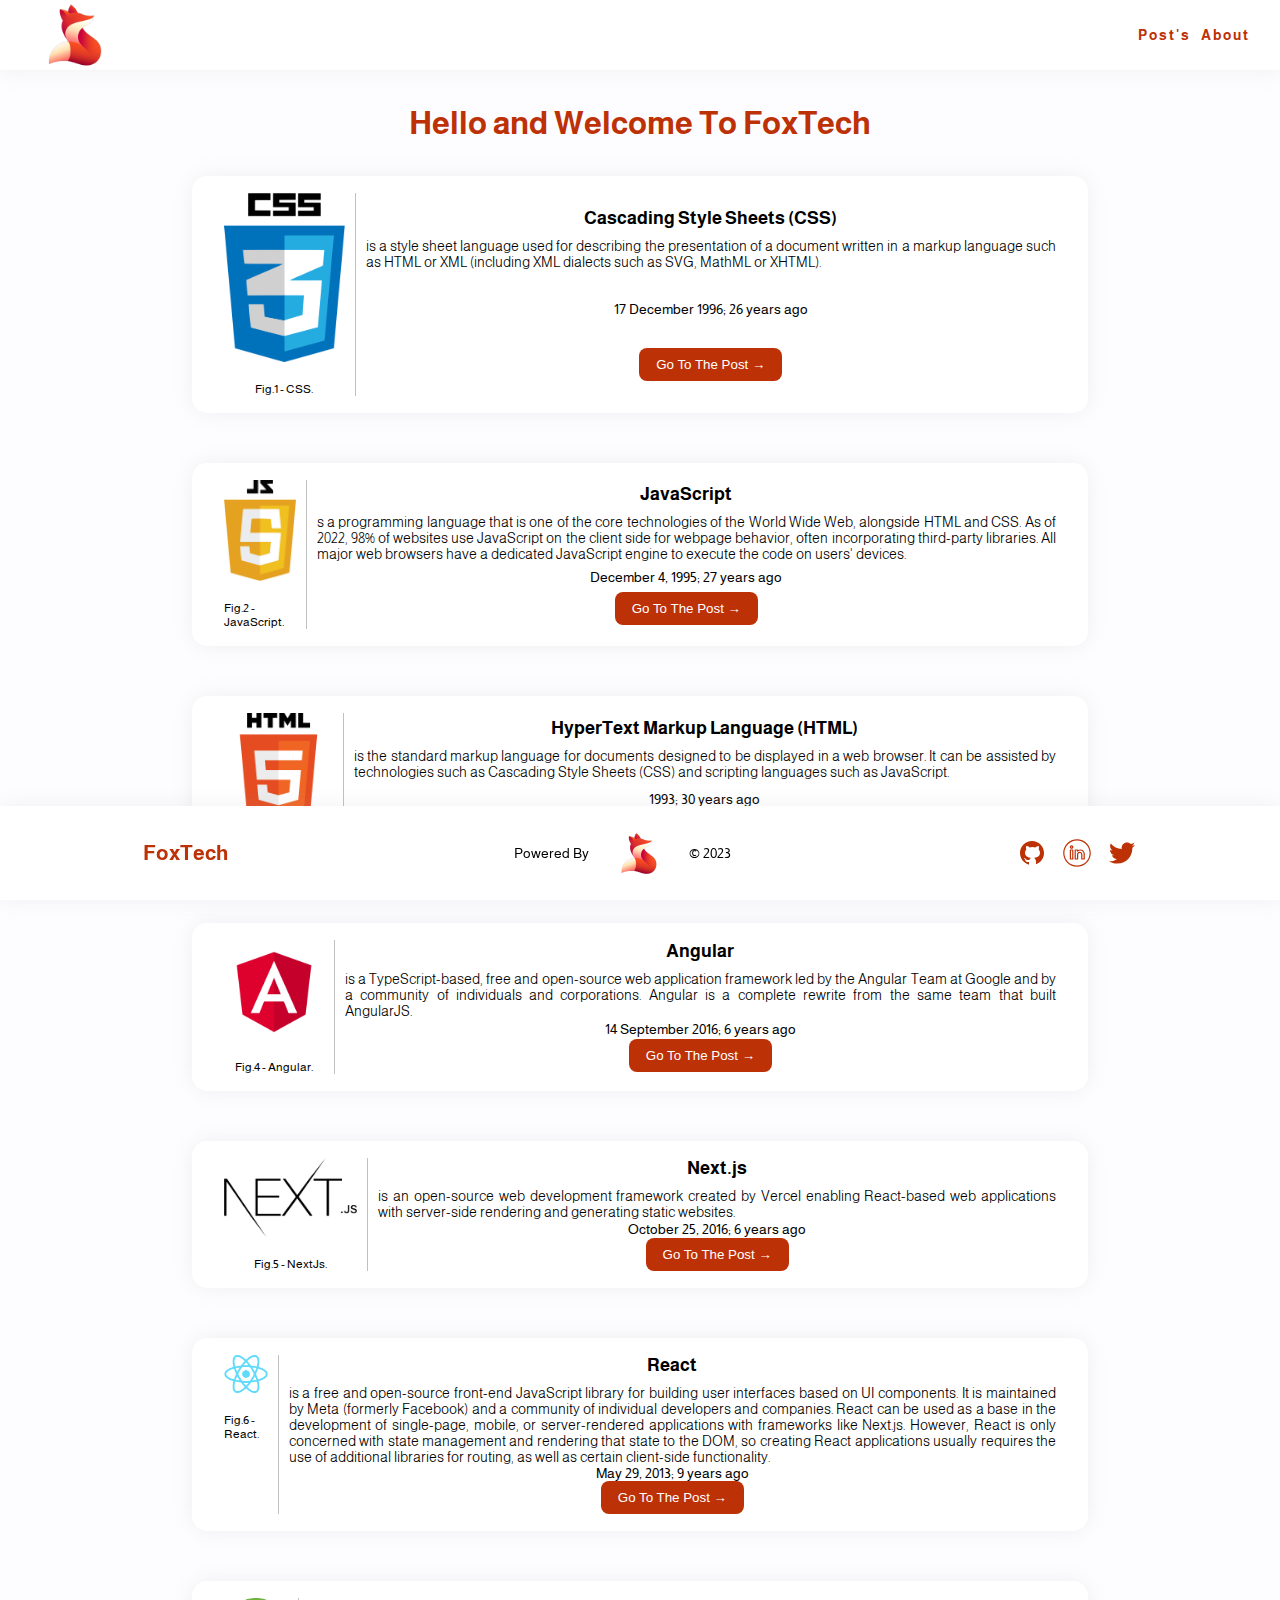
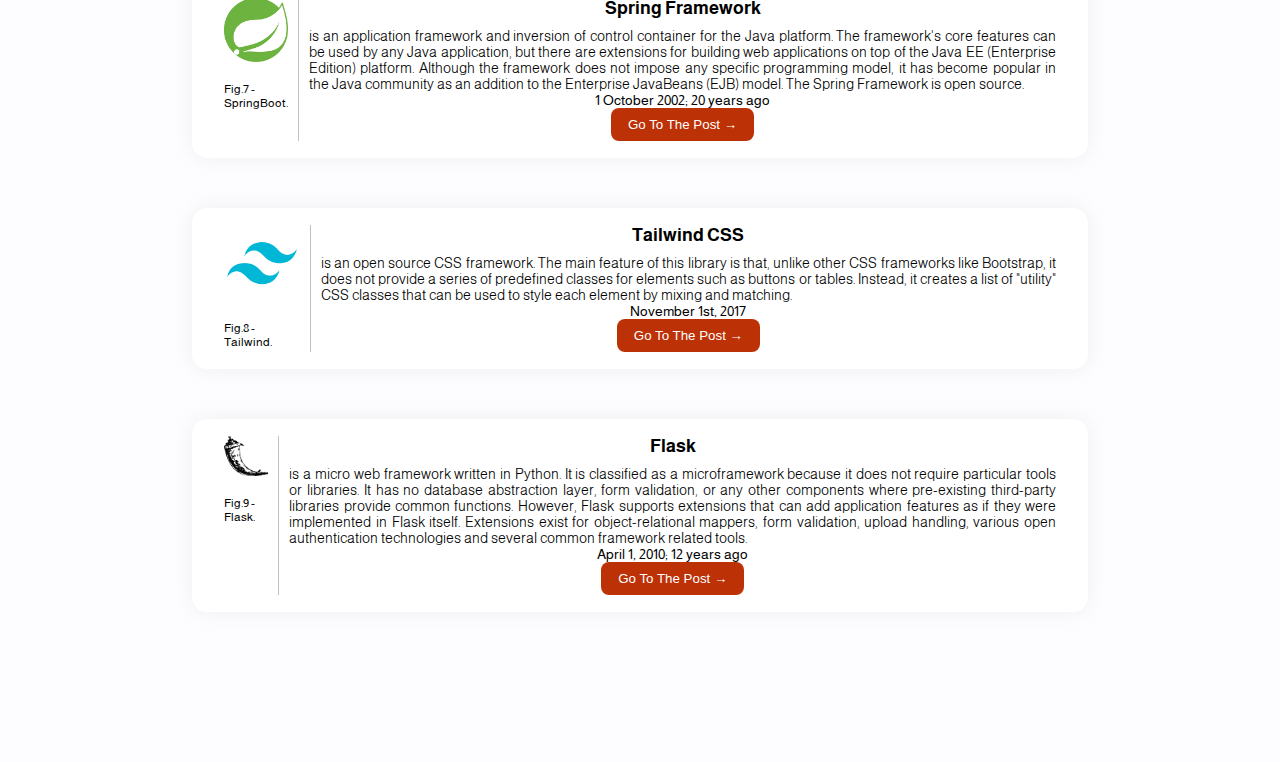
<file: index.html>
<!doctype html>
<html>

<head>
  <meta charset="utf-8">
  <meta name="viewport" content="width=device-width, initial-scale=1">
  <link rel="preconnect" href="https://fonts.googleapis.com">
  <link rel="preconnect" href="https://fonts.gstatic.com" crossorigin>
  <link href="https://fonts.googleapis.com/css2?family=Almarai:wght@300;400;700;800&display=swap" rel="stylesheet">
  <link rel="stylesheet" href="CSS/style.css">
  <link rel="icon" type="image/x-icon" href="Assets/Images/logo.png">
  <title>Abdulrahman's Blog</title>
</head>

<body>
  <header>
    <img src="Assets/Images/logo.png" width="150px" alt="logo">
    <div>
      <ul>
        <li><a href="index.html">Post's</a></li>
        <li><a href="Pages/about.html">About</a></li>
      </ul>
    </div>
  </header>
  <p id="title">Hello and Welcome To FoxTech</p>

  <div class="container">

    <div class="card-template">
      <figure class="card-image">
          <img src="Assets/Images/css-icon.png" width="200" alt="card-post-img">
          <figcaption>Fig.1 - CSS.</figcaption>
      </figure>
      <div class="card-information">
        <div>
          <p class="card-title">Cascading Style Sheets (CSS)</p>
          <p class="card-description">is a style sheet language used for describing the presentation of a document
            written
            in a markup language such as HTML or XML (including XML dialects such as SVG, MathML or XHTML).</p>
        </div>
        <p class="card-release">17 December 1996; 26 years ago</p>
        <button class="card-button"><a href="Pages/css-post.html">Go To The Post &#8594</a></button>
      </div>
    </div>

    <div class="card-template">
      <figure class="card-image">
        <img src="Assets/Images/javascript-icon.png" width="200" alt="card-post-img">
        <figcaption>Fig.2 - JavaScript.</figcaption>
      </figure>
      <div class="card-information">
        <div>
          <p class="card-title">JavaScript</p>
          <p class="card-description">s a programming language that is one of the core technologies of the World Wide
            Web, alongside HTML and CSS. As of 2022, 98% of websites use JavaScript on the client side for webpage
            behavior, often incorporating third-party libraries. All major web browsers have a dedicated JavaScript
            engine to execute the code on users' devices.</p>
        </div>
        <p class="card-release">December 4, 1995; 27 years ago</p>
        <button class="card-button"><a href="Pages/javascript-post.html">Go To The Post &#8594</a></button>

      </div>
    </div>

    <div class="card-template">
      <figure class="card-image">
        <img src="Assets/Images/html-icon.png" width="200" alt="card-post-img">
        <figcaption>Fig.3 - HTML.</figcaption>
      </figure>
      <div class="card-information">
        <div>
          <p class="card-title">HyperText Markup Language (HTML)</p>
          <p class="card-description">is the standard markup language for documents designed to be displayed in a web
            browser. It can be assisted by technologies such as Cascading Style Sheets (CSS) and scripting languages
            such as JavaScript.</p>
        </div>
        <p class="card-release">1993; 30 years ago</p>
        <button class="card-button"><a href="Pages/html-post.html">Go To The Post &#8594</a></button>
      </div>
    </div>

    <div class="card-template">
      <figure class="card-image">
        <img src="Assets/Images/angular-icon.png" width="200" alt="card-post-img">
        <figcaption>Fig.4 - Angular.</figcaption>
      </figure>
      <div class="card-information">
        <div>
          <p class="card-title">Angular</p>
          <p class="card-description">is a TypeScript-based, free and open-source web application framework led by the
            Angular Team at Google and by a community of individuals and corporations. Angular is a complete rewrite
            from the same team that built AngularJS.</p>
        </div>
        <p class="card-release">14 September 2016; 6 years ago</p>
        <button class="card-button"><a href="Pages/angular-post.html">Go To The Post &#8594</a></button>
      </div>
    </div>

    <div class="card-template">
      <figure class="card-image">
        <img src="Assets/Images/nextjs-icon.png" width="200" alt="card-post-img">
        <figcaption>Fig.5 - NextJs.</figcaption>
      </figure>
      <div class="card-information">
        <div>
          <p class="card-title">Next.js</p>
          <p class="card-description">is an open-source web development framework created by Vercel enabling React-based
            web applications with server-side rendering and generating static websites.</p>
        </div>
        <p class="card-release">October 25, 2016; 6 years ago</p>
        <button class="card-button"><a href="Pages/nextjs-post.html">Go To The Post &#8594</a></button>
      </div>
    </div>

    <div class="card-template">
      <figure class="card-image">
        <img src="Assets/Images/react-icon.png" width="200" alt="card-post-img">
        <figcaption>Fig.6 - React.</figcaption>
      </figure>
      <div class="card-information">
        <div>
          <p class="card-title">React</p>
          <p class="card-description">is a free and open-source front-end JavaScript library for building user
            interfaces based on UI components. It is maintained by Meta (formerly Facebook) and a community of
            individual developers and companies. React can be used as a base in the development of single-page, mobile,
            or server-rendered applications with frameworks like Next.js. However, React is only concerned with state
            management and rendering that state to the DOM, so creating React applications usually requires the use of
            additional libraries for routing, as well as certain client-side functionality.</p>
        </div>
        <p class="card-release">May 29, 2013; 9 years ago</p>
        <button class="card-button"><a href="Pages/react-post.html">Go To The Post &#8594</a></button>
      </div>
    </div>

    <div class="card-template">
      <figure class="card-image">
        <img src="Assets/Images/springboot.png" width="200" alt="card-post-img">
        <figcaption>Fig.7 - SpringBoot.</figcaption>
      </figure>
      <div class="card-information">
        <div>
          <p class="card-title">Spring Framework</p>
          <p class="card-description">is an application framework and inversion of control container for the Java
            platform. The framework's core features can be used by any Java application, but there are extensions for
            building web applications on top of the Java EE (Enterprise Edition) platform. Although the framework does
            not impose any specific programming model, it has become popular in the Java community as an addition to the
            Enterprise JavaBeans (EJB) model. The Spring Framework is open source.</p>
        </div>
        <p class="card-release">1 October 2002; 20 years ago</p>
        <button class="card-button"><a href="Pages/springboot-post.html">Go To The Post &#8594</a></button>
      </div>
    </div>

    <div class="card-template">
      <figure class="card-image">
        <img src="Assets/Images/tailwind-icon.png" width="200" alt="card-post-img">
        <figcaption>Fig.8 - Tailwind.</figcaption>
      </figure>
      <div class="card-information">
        <div>
          <p class="card-title">Tailwind CSS</p>
          <p class="card-description"> is an open source CSS framework. The main feature of this library is that, unlike
            other CSS frameworks like Bootstrap, it does not provide a series of predefined classes for elements such as
            buttons or tables. Instead, it creates a list of "utility" CSS classes that can be used to style each
            element by mixing and matching.</p>
        </div>
        <p class="card-release">November 1st, 2017</p>
        <button class="card-button"><a href="Pages/tailwind-post.html">Go To The Post &#8594</a></button>
      </div>
    </div>

    <div class="card-template">
      <figure class="card-image">
        <img src="Assets/Images/flask-icon.png" width="200" alt="card-post-img">
        <figcaption>Fig.9 - Flask.</figcaption>
      </figure>
      <div class="card-information">
        <div>
          <p class="card-title">Flask</p>
          <p class="card-description">is a micro web framework written in Python. It is classified as a microframework
            because it does not require particular tools or libraries. It has no database abstraction layer, form
            validation, or any other components where pre-existing third-party libraries provide common functions.
            However, Flask supports extensions that can add application features as if they were implemented in Flask
            itself. Extensions exist for object-relational mappers, form validation, upload handling, various open
            authentication technologies and several common framework related tools.</p>
        </div>
        <p class="card-release">April 1, 2010; 12 years ago</p>
        <button class="card-button"><a href="Pages/flask-post.html">Go To The Post &#8594</a></button>
      </div>
    </div>
  </div>
</body>

<footer>
  <div id="title"><h6>FoxTech</h6></div>
  <div class="flex">
    <p>Powered By</p>
    <img src="Assets/Images/logo.png" width="100px" alt="logo">
    <p>&copy 2023</p>
  </div>
  <div class="contact">
    <a href="https://github.com/dhuome" target="_blank"><img src="Assets/Images/github-icon.svg" alt="github" width="30"></a>
    <a href="https://sa.linkedin.com/in/abdulrahman-bin-rushud-30a668175" target="_blank"><img src="Assets/Images/linkedin-icon.svg" alt="linkedin" width="30"></a>
    <a href="https://mobile.twitter.com/dhuome_" target="_blank"><img src="Assets/Images/twitter-icon.svg" alt="twitter" width="30"></a>
  </div>
</footer>

</html>
</file>
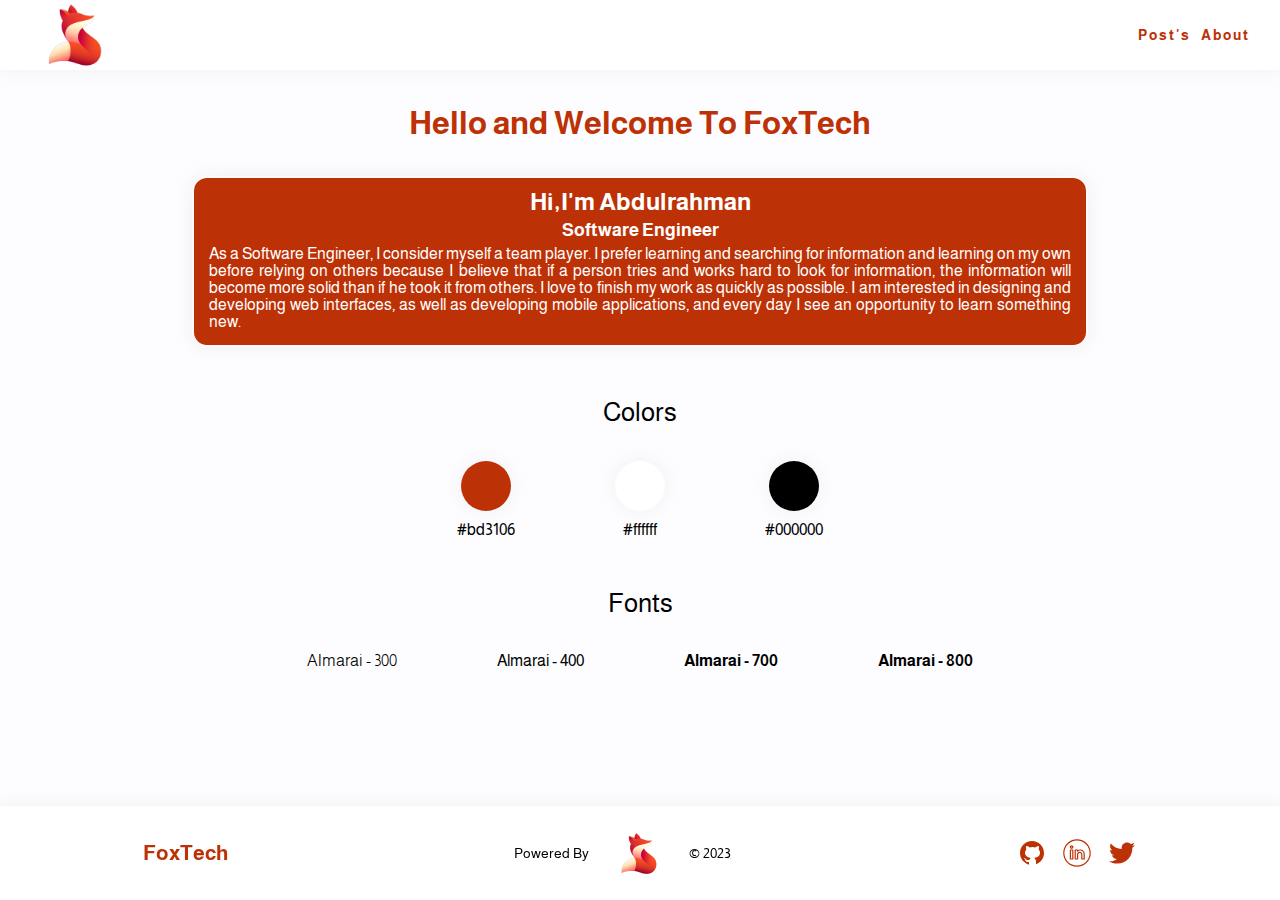
<file: Pages/about.html>
<!doctype html>
<html>

<head>
  <meta charset="utf-8">
  <meta name="viewport" content="width=device-width, initial-scale=1">
  <link rel="preconnect" href="https://fonts.googleapis.com">
  <link rel="preconnect" href="https://fonts.gstatic.com" crossorigin>
  <link href="https://fonts.googleapis.com/css2?family=Almarai:wght@300;400;700;800&display=swap" rel="stylesheet">
  <link rel="stylesheet" href="../CSS/about.css">
  <link rel="icon" type="image/x-icon" href="../Assets/Images/logo.png">

  <title>Abdulrahman's Blog</title>
</head>

<body>
  <header>
    <img src="../Assets/Images/logo.png" width="150px" alt="logo">
    <div>
      <ul>
        <li><a href="../index.html">Post's</a></li>
        <li><a href="../Pages/about.html">About</a></li>
      </ul>
    </div>
  </header>
  <p id="title">Hello and Welcome To FoxTech</p>

  <section id="content">
    <div class="personal-information" id="about">
      <h1 class="name">Hi,I'm Abdulrahman</h1>
      <h2 class="job">Software Engineer</h2>
      <p class="description">
        As a Software Engineer, I consider myself a team player. I prefer learning and
        searching for information and learning on my own before relying on
        others because I believe that if a person tries and works hard to look
        for information, the information will become more solid than if he took
        it from others. I love to finish my work as quickly as possible. I am
        interested in designing and developing web interfaces, as well as
        developing mobile applications, and every day I see an opportunity to
        learn something new.
      </p>
    </div>
  </section>

  <div class="colors">
    <p class="title">Colors</p>
    <div class="color-set">
      <div>
        <div class="circle" id="circle-1"></div>
        <p>#bd3106</p>
      </div>
      <div>
        <div class="circle" id="circle-2"></div>
        <p>#ffffff</p>
      </div>
      <div>
        <div class="circle" id="circle-3"></div>
        <p>#000000</p>
      </div>
    </div>
  </div>


  <div class="fonts">
    <p class="title">Fonts</p>
    <div class="font-set">
      <div>
        <p class="font-1">Almarai - 300</p>
      </div>
      <div>
        <p class="font-2">Almarai - 400</p>
      </div>
      <div>
        <p class="font-3">Almarai - 700</p>
      </div>
      <div>
        <p class="font-4">Almarai - 800</p>
      </div>
    </div>
  </div>

</body>

<footer>
  <div id="title"><h6>FoxTech</h6></div>
  <div class="flex">
    <p>Powered By</p>
    <img src="../Assets/Images/logo.png" width="100px" alt="logo">
    <p>&copy 2023</p>
  </div>
  <div class="contact">
    <a href="https://github.com/dhuome" target="_blank"><img src="../Assets/Images/github-icon.svg" alt="github" width="30"></a>
    <a href="https://sa.linkedin.com/in/abdulrahman-bin-rushud-30a668175" target="_blank"><img src="../Assets/Images/linkedin-icon.svg" alt="linkedin" width="30"></a>
    <a href="https://mobile.twitter.com/dhuome_" target="_blank"><img src="../Assets/Images/twitter-icon.svg" alt="twitter" width="30"></a>
  </div>
</footer>

</html>
</file>
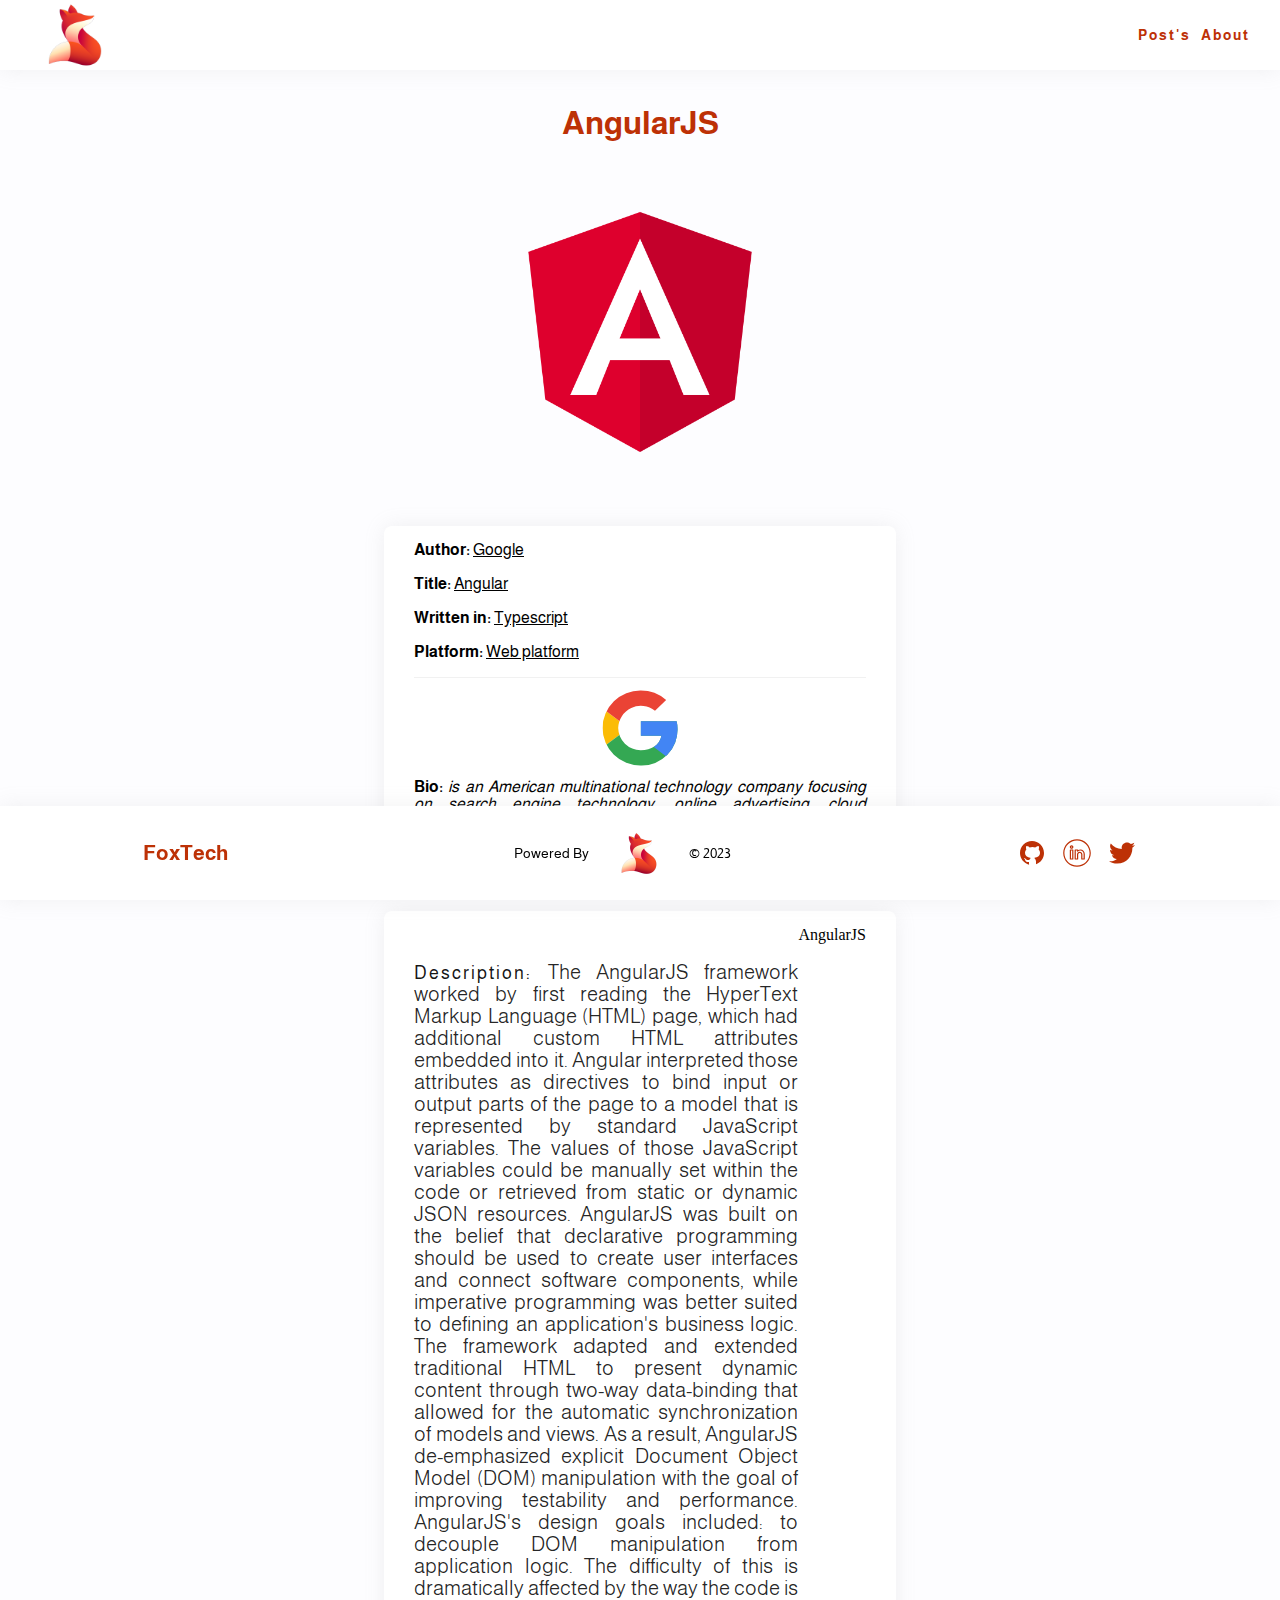
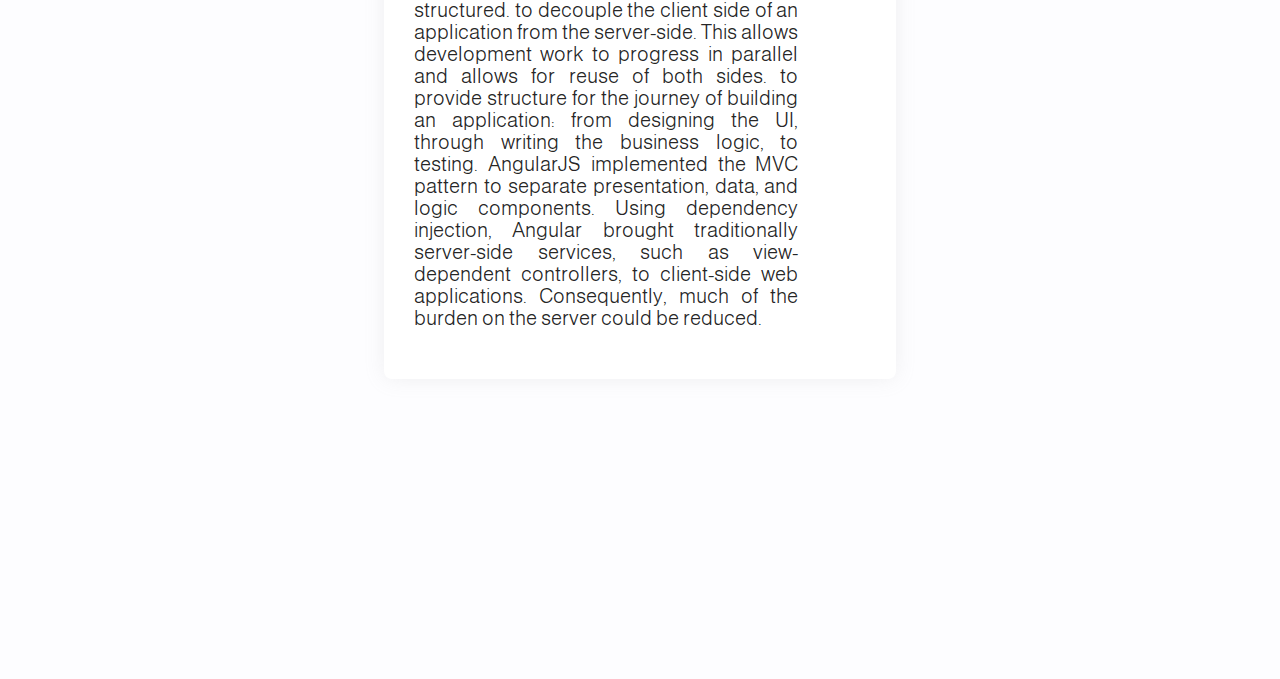
<file: Pages/angular-post.html>
<!doctype html>
<html>

<head>
  <meta charset="utf-8">
  <meta name="viewport" content="width=device-width, initial-scale=1">
  <link rel="preconnect" href="https://fonts.googleapis.com">
  <link rel="preconnect" href="https://fonts.gstatic.com" crossorigin>
  <link href="https://fonts.googleapis.com/css2?family=Almarai:wght@300;400;700;800&display=swap" rel="stylesheet">
  <link rel="stylesheet" href="../CSS/post.css">
  <link rel="icon" type="image/x-icon" href="../Assets/Images/logo.png">

  <title>Abdulrahman's Blog</title>
</head>

<body>
  <header>
    <img src="../Assets/Images/logo.png" width="150px" alt="logo">
    <div>
      <ul>
        <li><a href="../index.html">Post's</a></li>
        <li><a href="../Pages/about.html">About</a></li>
      </ul>
    </div>
  </header>

  <p id="title">AngularJS</p>

  <div class="container">
    <img src="../Assets/Images/angular-icon.png" width="300" alt="card-post-img">

    <div class="Author-info">
      <div class="author-box-1">
        <p><b>Author:</b> <u>Google</u></p> <br />
        <p><b>Title:</b> <u>Angular</u></p><br />
        <p><b>Written in:</b> <u>Typescript</u></p><br />
        <p><b>Platform:</b> <u>Web platform</u></p><br />
      </div>
      <div>
        <img src="../Assets/Images/google-icon.svg" alt="google" width="100">
        <p><b>Bio:</b> <em>is an American multinational technology company focusing on search engine technology, online advertising,
          cloud computing, computer software, quantum computing, e-commerce, artificial intelligence, and consumer
          electronics.</em></p>
      </div>
    </div>

    <div class="info-card">
      <p class="post-description"><span id="description">Description: </span>
        The AngularJS framework worked by first reading the HyperText Markup Language (HTML) page, which had additional
        custom HTML attributes embedded into it. Angular interpreted those attributes as directives to bind input or
        output parts of the page to a model that is represented by standard JavaScript variables. The values of those
        JavaScript variables could be manually set within the code or retrieved from static or dynamic JSON resources.

        AngularJS was built on the belief that declarative programming should be used to create user interfaces and
        connect software components, while imperative programming was better suited to defining an application's
        business logic. The framework adapted and extended traditional HTML to present dynamic content through
        two-way data-binding that allowed for the automatic synchronization of models and views. As a result, AngularJS
        de-emphasized explicit Document Object Model (DOM) manipulation with the goal of improving testability and
        performance.

        AngularJS's design goals included:

        to decouple DOM manipulation from application logic. The difficulty of this is dramatically affected by the way
        the code is structured.
        to decouple the client side of an application from the server-side. This allows development work to progress in
        parallel and allows for reuse of both sides.
        to provide structure for the journey of building an application: from designing the UI, through writing the
        business logic, to testing.
        AngularJS implemented the MVC pattern to separate presentation, data, and logic components. Using dependency
        injection, Angular brought traditionally server-side services, such as view-dependent controllers, to
        client-side web applications. Consequently, much of the burden on the server could be reduced.</p>

        <blockquote>AngularJS</blockquote>
    </div>
  </div>

</body>

<footer>
  <div id="title">
    <h6>FoxTech</h6>
  </div>
  <div class="flex">
    <p>Powered By</p>
    <img src="../Assets/Images/logo.png" width="100px" alt="logo">
    <p>&copy 2023</p>
  </div>
  <div class="contact">
    <a href="https://github.com/dhuome" target="_blank"><img src="../Assets/Images/github-icon.svg" alt="github"
        width="30"></a>
    <a href="https://sa.linkedin.com/in/abdulrahman-bin-rushud-30a668175" target="_blank"><img
        src="../Assets/Images/linkedin-icon.svg" alt="linkedin" width="30"></a>
    <a href="https://mobile.twitter.com/dhuome_" target="_blank"><img src="../Assets/Images/twitter-icon.svg"
        alt="twitter" width="30"></a>
  </div>
</footer>

</html>
</file>
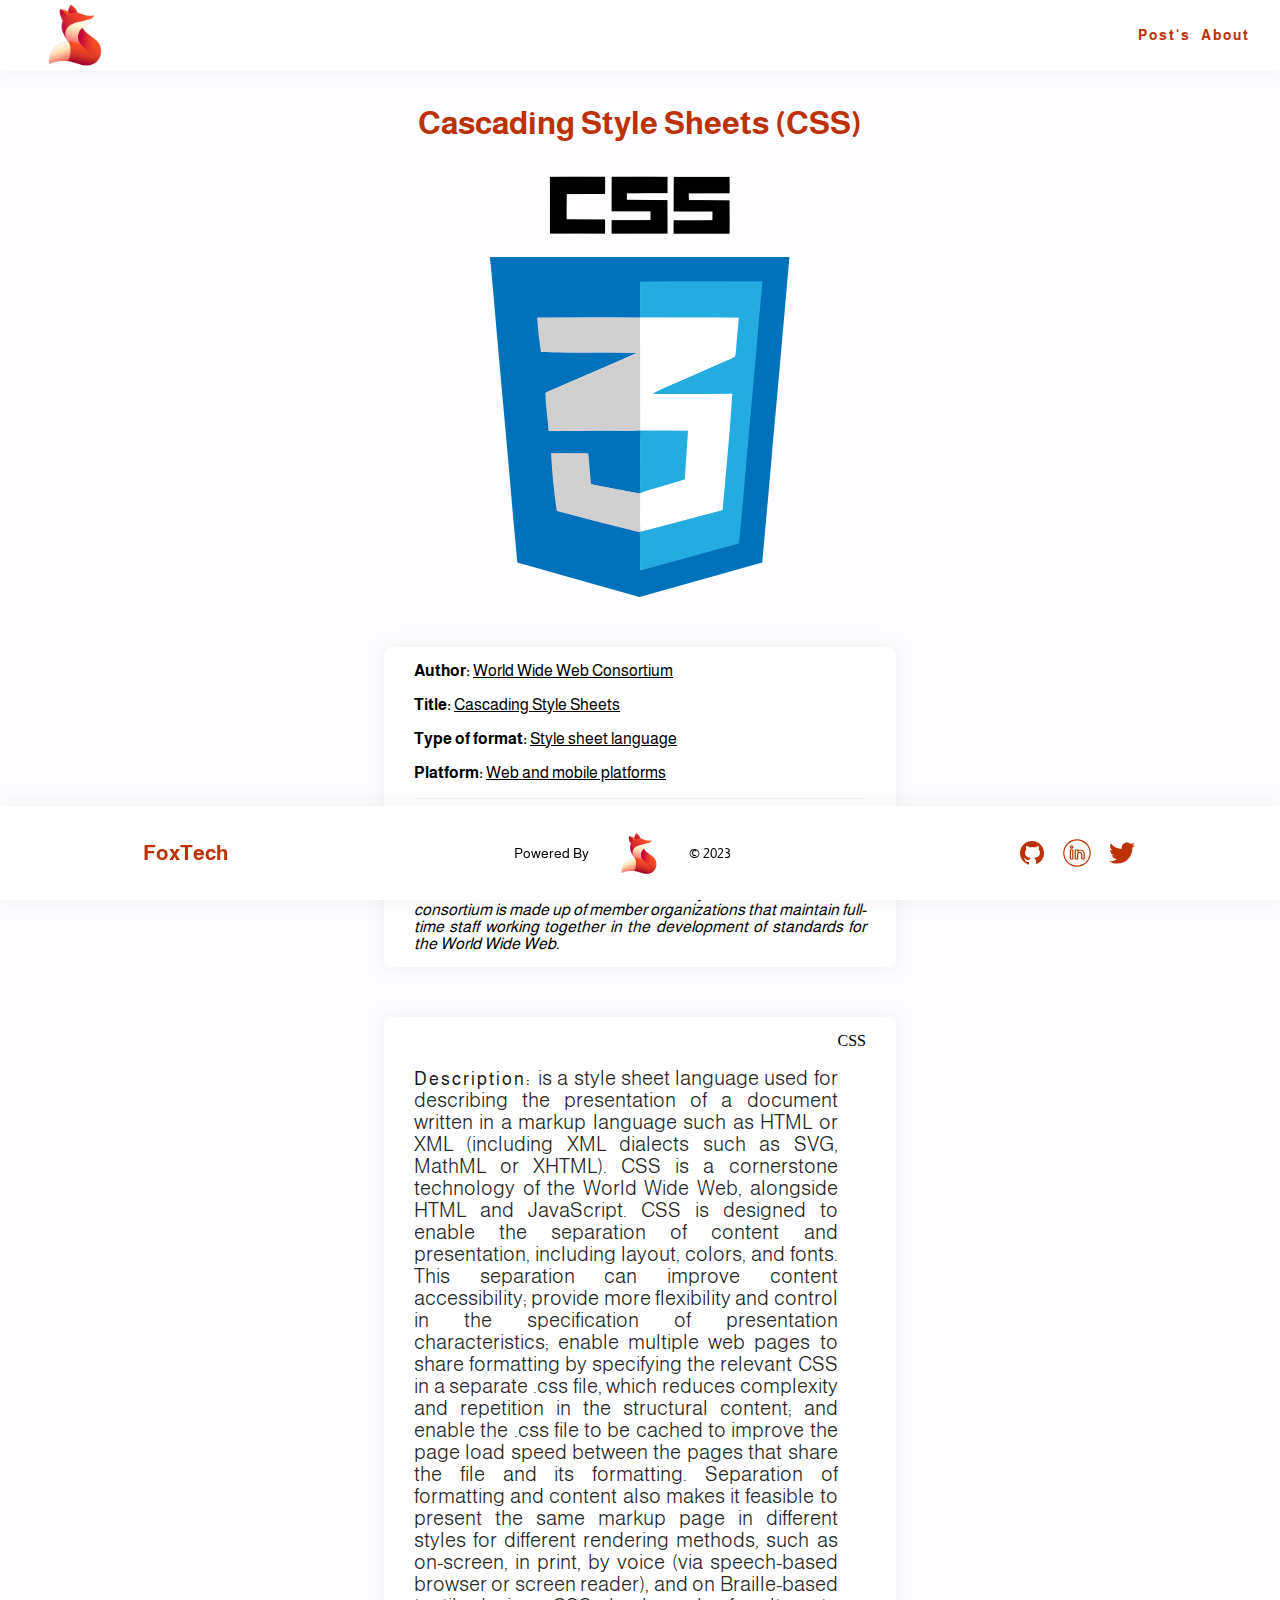
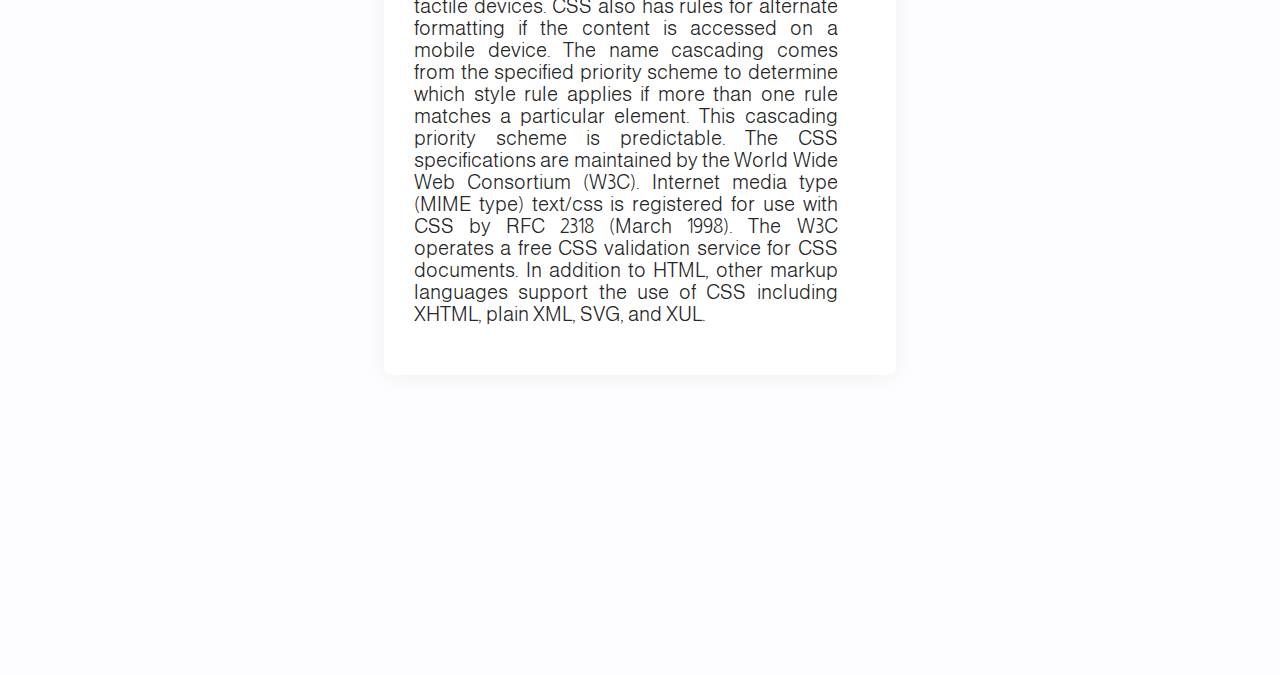
<file: Pages/css-post.html>
<!doctype html>
<html>

<head>
  <meta charset="utf-8">
  <meta name="viewport" content="width=device-width, initial-scale=1">
  <link rel="preconnect" href="https://fonts.googleapis.com">
  <link rel="preconnect" href="https://fonts.gstatic.com" crossorigin>
  <link href="https://fonts.googleapis.com/css2?family=Almarai:wght@300;400;700;800&display=swap" rel="stylesheet">
  <link rel="stylesheet" href="../CSS/post.css">
  <link rel="icon" type="image/x-icon" href="../Assets/Images/logo.png">

  <title>Abdulrahman's Blog</title>
</head>

<body>
  <header>
    <img src="../Assets/Images/logo.png" width="150px" alt="logo">
    <div>
      <ul>
        <li><a href="../index.html">Post's</a></li>
        <li><a href="../Pages/about.html">About</a></li>
      </ul>
    </div>
  </header>

  <p id="title">Cascading Style Sheets (CSS)</p>

  <div class="container">
    <img src="../Assets/Images/css-icon.png" width="300" alt="card-post-img">

    <div class="Author-info">
      <div class="author-box-1">
        <p><b>Author:</b> <u> World Wide Web Consortium</u></p> <br />
        <p><b>Title:</b> <u>Cascading Style Sheets</u></p><br />
        <p><b>Type of format:</b> <u>Style sheet language</u></p><br />
        <p><b>Platform:</b> <u>Web and mobile platforms</u></p><br />
      </div>
      <div>
        <img src="../Assets/Images/w3c-icon.png" alt="w3c" width="100">
        <p><b>Bio:</b> <em> is the main international standards organization for the World Wide Web. Founded in 1994 and
            led by Tim Berners-Lee, the consortium is made up of member organizations that maintain full-time staff
            working together in the development of standards for the World Wide Web.</em></p>
      </div>
    </div>

    <div class="info-card">
      <p class="post-description"><span id="description">Description: </span>is a style sheet language used for
        describing the presentation of a document written in a markup
        language such as HTML or XML (including XML dialects such as SVG, MathML or XHTML). CSS is a cornerstone
        technology of the World Wide Web, alongside HTML and JavaScript.

        CSS is designed to enable the separation of content and presentation, including layout, colors, and fonts.
        This separation can improve content accessibility; provide more flexibility and control in the specification of
        presentation characteristics; enable multiple web pages to share formatting by specifying the relevant CSS in a
        separate .css file, which reduces complexity and repetition in the structural content; and enable the .css file
        to be cached to improve the page load speed between the pages that share the file and its formatting.

        Separation of formatting and content also makes it feasible to present the same markup page in different styles
        for different rendering methods, such as on-screen, in print, by voice (via speech-based browser or screen
        reader), and on Braille-based tactile devices. CSS also has rules for alternate formatting if the content is
        accessed on a mobile device.

        The name cascading comes from the specified priority scheme to determine which style rule applies if more than
        one rule matches a particular element. This cascading priority scheme is predictable.

        The CSS specifications are maintained by the World Wide Web Consortium (W3C). Internet media type (MIME type)
        text/css is registered for use with CSS by RFC 2318 (March 1998). The W3C operates a free CSS validation service
        for CSS documents.

        In addition to HTML, other markup languages support the use of CSS including XHTML, plain XML, SVG, and XUL.</p>

        <blockquote>CSS</blockquote>

    </div>

  </div>

</body>

<footer>
  <div id="title">
    <h6>FoxTech</h6>
  </div>
  <div class="flex">
    <p>Powered By</p>
    <img src="../Assets/Images/logo.png" width="100px" alt="logo">
    <p>&copy 2023</p>
  </div>
  <div class="contact">
    <a href="https://github.com/dhuome" target="_blank"><img src="../Assets/Images/github-icon.svg" alt="github"
        width="30"></a>
    <a href="https://sa.linkedin.com/in/abdulrahman-bin-rushud-30a668175" target="_blank"><img
        src="../Assets/Images/linkedin-icon.svg" alt="linkedin" width="30"></a>
    <a href="https://mobile.twitter.com/dhuome_" target="_blank"><img src="../Assets/Images/twitter-icon.svg"
        alt="twitter" width="30"></a>
  </div>
</footer>

</html>
</file>
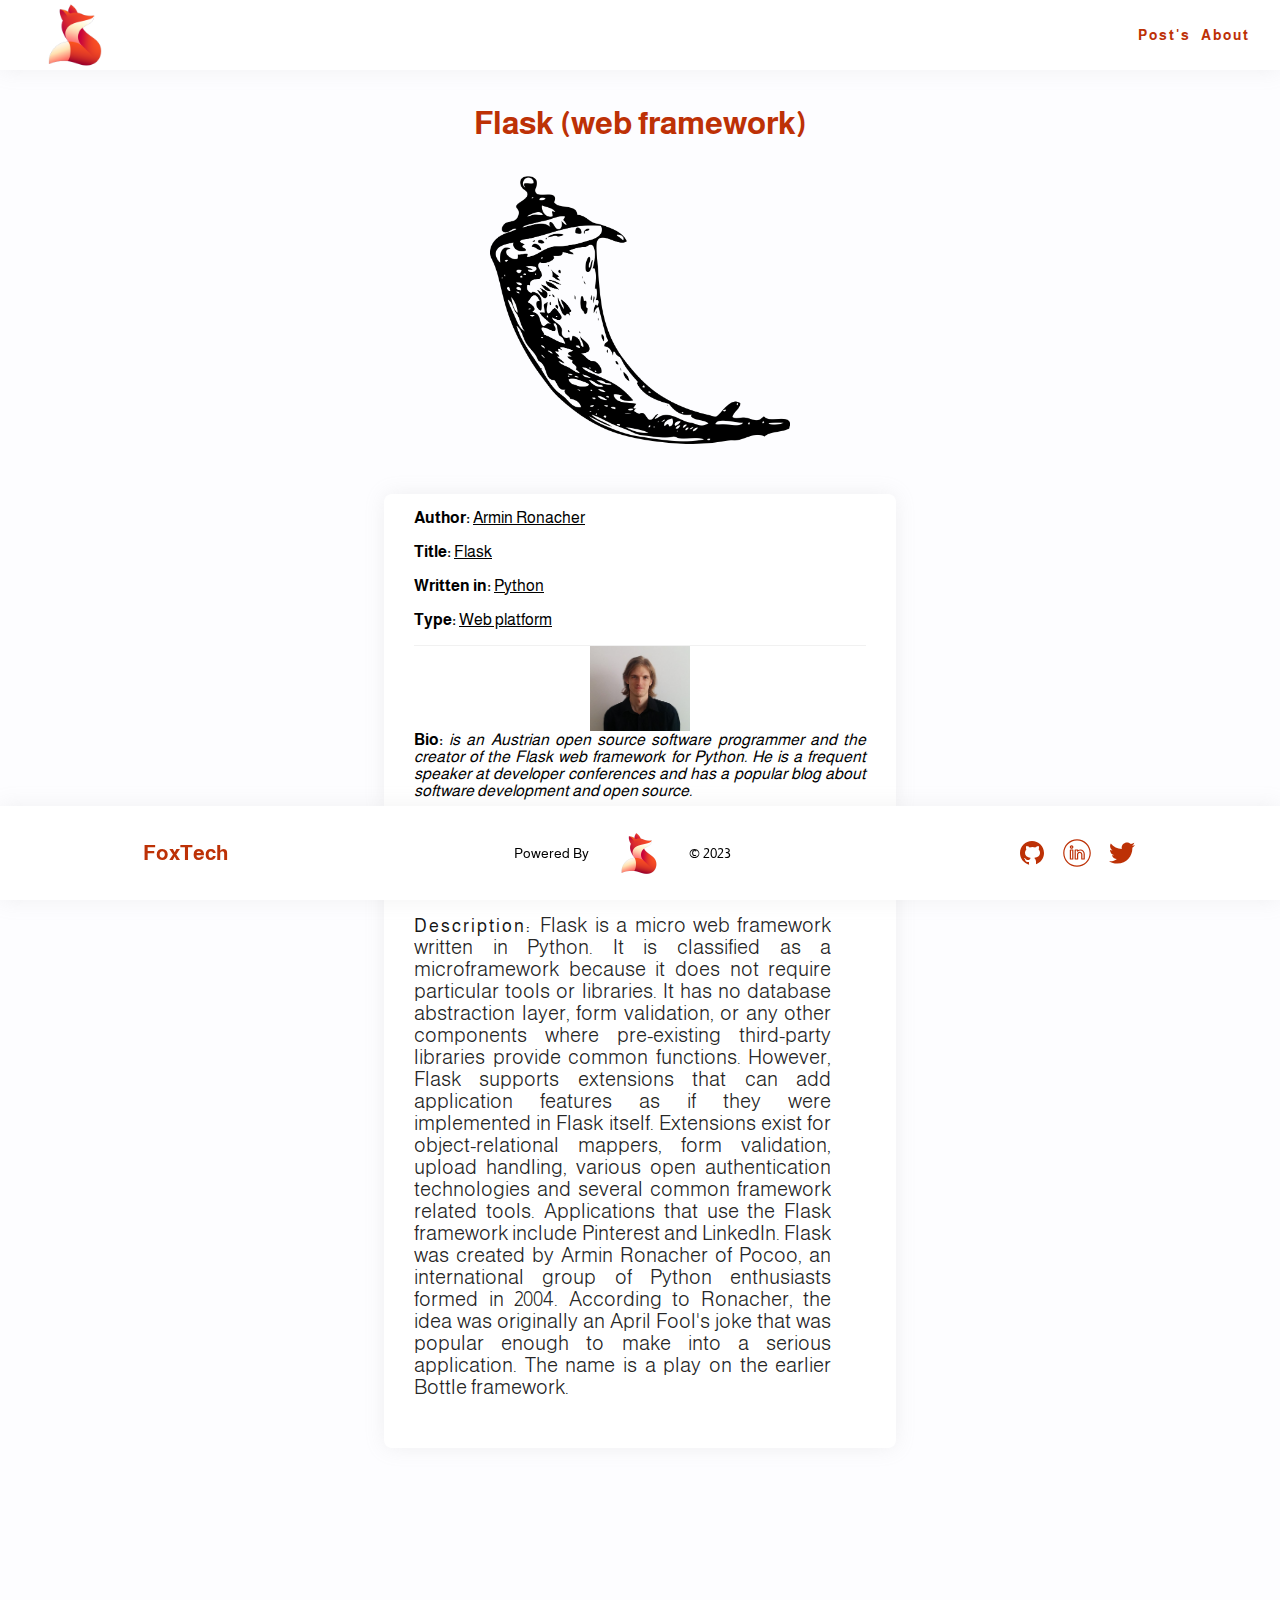
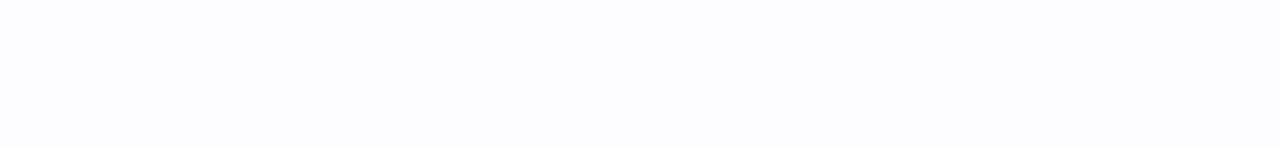
<file: Pages/flask-post.html>
<!doctype html>
<html>

<head>
  <meta charset="utf-8">
  <meta name="viewport" content="width=device-width, initial-scale=1">
  <link rel="preconnect" href="https://fonts.googleapis.com">
  <link rel="preconnect" href="https://fonts.gstatic.com" crossorigin>
  <link href="https://fonts.googleapis.com/css2?family=Almarai:wght@300;400;700;800&display=swap" rel="stylesheet">
  <link rel="stylesheet" href="../CSS/post.css">
  <link rel="icon" type="image/x-icon" href="../Assets/Images/logo.png">

  <title>Abdulrahman's Blog</title>
</head>

<body>
  <header>
    <img src="../Assets/Images/logo.png" width="150px" alt="logo">
    <div>
      <ul>
        <li><a href="../index.html">Post's</a></li>
        <li><a href="../Pages/about.html">About</a></li>
      </ul>
    </div>
  </header>

  <p id="title">Flask (web framework)</p>

  <div class="container">
    <img src="../Assets/Images/flask-icon.png" width="300" alt="card-post-img">

    <div class="Author-info">
      <div class="author-box-1">
        <p><b>Author:</b> <u>Armin Ronacher</u></p> <br />
        <p><b>Title:</b> <u>Flask</u></p><br />
        <p><b>Written in:</b> <u>Python</u></p><br />
        <p><b>Type:</b> <u>Web platform</u></p><br />
      </div>
      <div>
        <img src="../Assets/Images/armin-flask-image.jpeg" alt="armin-flask-author" width="100">
        <p><b>Bio:</b> <em> is an Austrian open source software programmer and the creator of the Flask web framework
            for Python.

            He is a frequent speaker at developer conferences and has a popular blog about software development and open
            source.</em></p>
      </div>
    </div>

    <div class="info-card">
      <p class="post-description"><span id="description">Description: </span>
        Flask is a micro web framework written in Python. It is classified as a microframework because it does not
        require particular tools or libraries. It has no database abstraction layer, form validation, or any other
        components where pre-existing third-party libraries provide common functions. However, Flask supports extensions
        that can add application features as if they were implemented in Flask itself. Extensions exist for
        object-relational mappers, form validation, upload handling, various open authentication technologies and
        several common framework related tools.

        Applications that use the Flask framework include Pinterest and LinkedIn.
        Flask was created by Armin Ronacher of Pocoo, an international group of Python enthusiasts formed in 2004.
        According to Ronacher, the idea was originally an April Fool's joke that was popular enough to make into a
        serious application. The name is a play on the earlier Bottle framework.
      </p>

      <blockquote>Flask</blockquote>

    </div>
  </div>

</body>

<footer>
  <div id="title">
    <h6>FoxTech</h6>
  </div>
  <div class="flex">
    <p>Powered By</p>
    <img src="../Assets/Images/logo.png" width="100px" alt="logo">
    <p>&copy 2023</p>
  </div>
  <div class="contact">
    <a href="https://github.com/dhuome" target="_blank"><img src="../Assets/Images/github-icon.svg" alt="github"
        width="30"></a>
    <a href="https://sa.linkedin.com/in/abdulrahman-bin-rushud-30a668175" target="_blank"><img
        src="../Assets/Images/linkedin-icon.svg" alt="linkedin" width="30"></a>
    <a href="https://mobile.twitter.com/dhuome_" target="_blank"><img src="../Assets/Images/twitter-icon.svg"
        alt="twitter" width="30"></a>
  </div>
</footer>

</html>
</file>
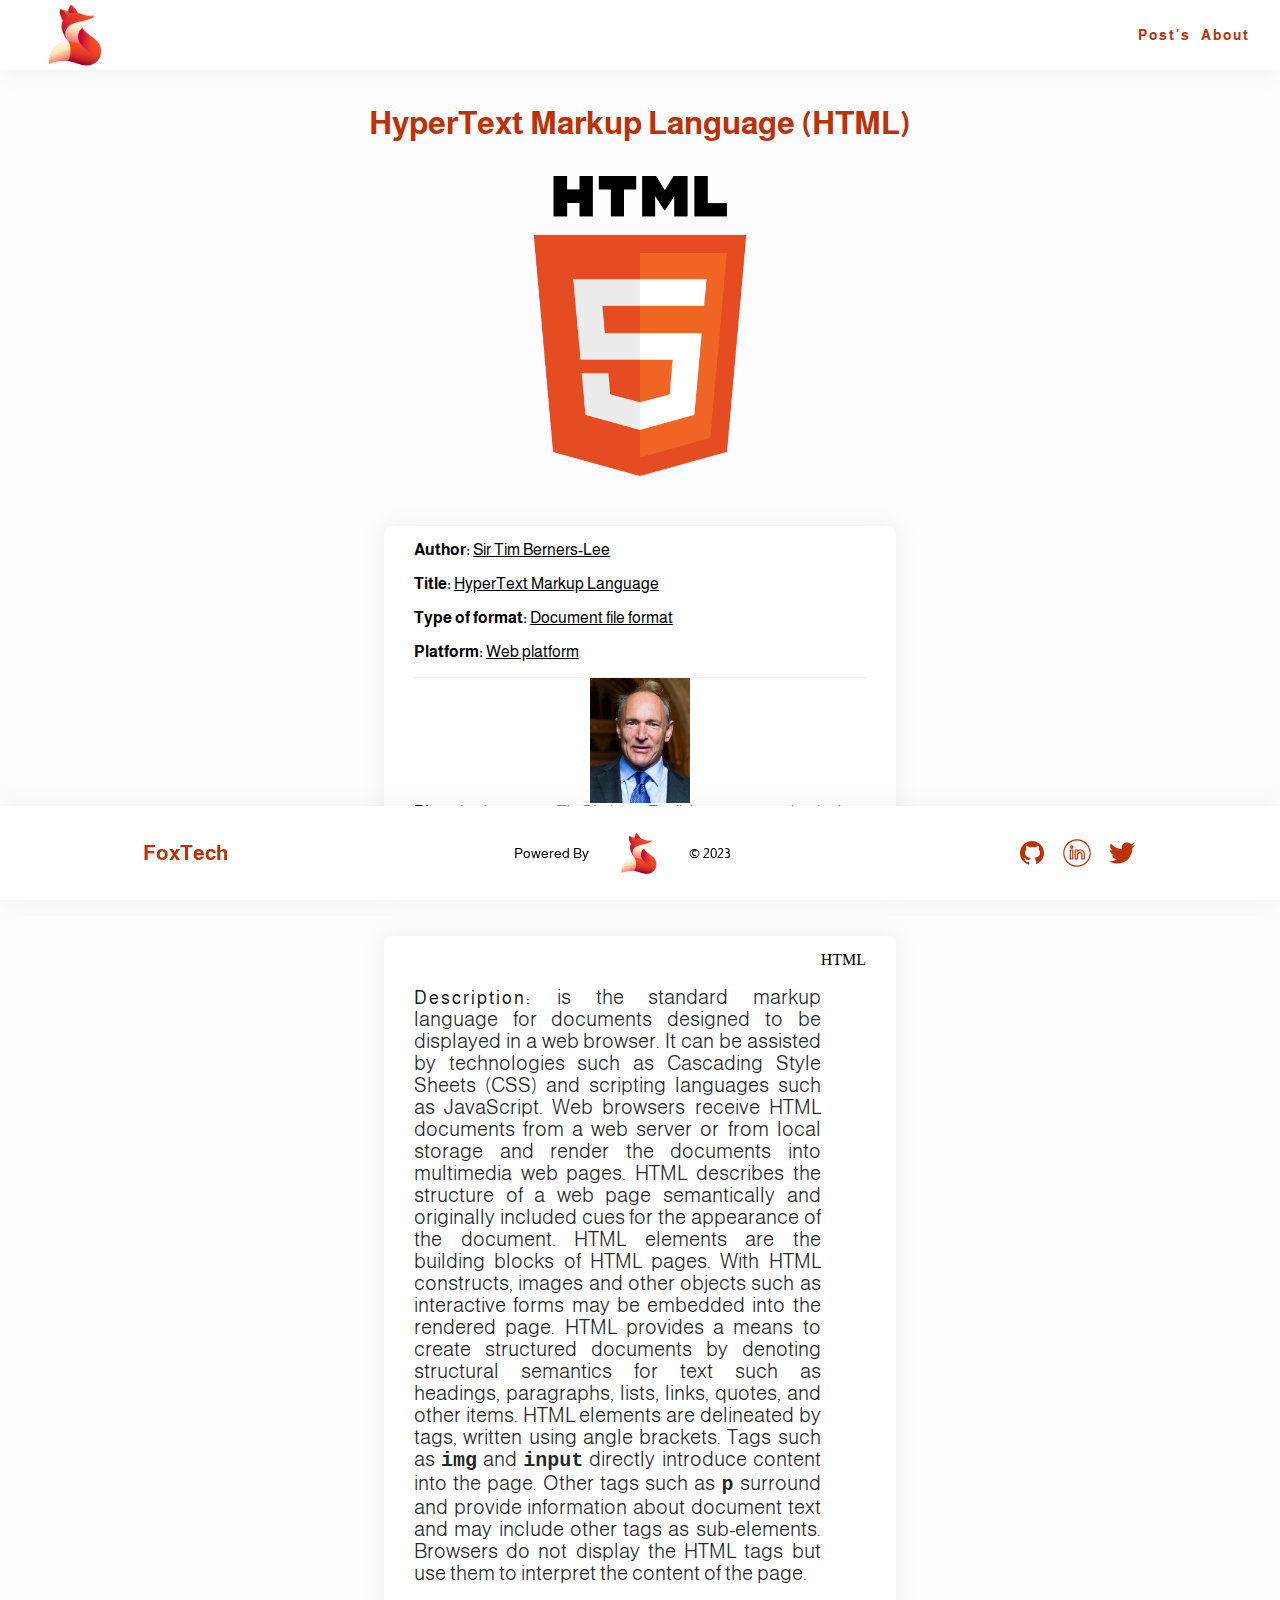
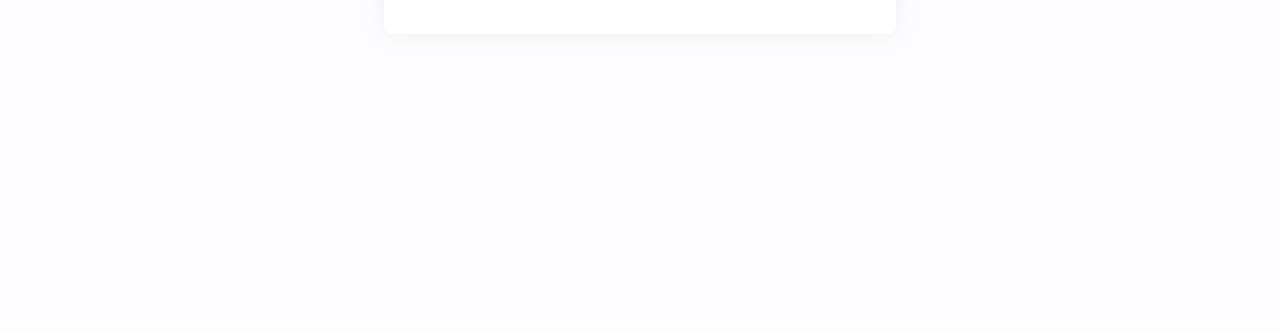
<file: Pages/html-post.html>
<!doctype html>
<html>

<head>
  <meta charset="utf-8">
  <meta name="viewport" content="width=device-width, initial-scale=1">
  <link rel="preconnect" href="https://fonts.googleapis.com">
  <link rel="preconnect" href="https://fonts.gstatic.com" crossorigin>
  <link href="https://fonts.googleapis.com/css2?family=Almarai:wght@300;400;700;800&display=swap" rel="stylesheet">
  <link rel="stylesheet" href="../CSS/post.css">
  <link rel="icon" type="image/x-icon" href="../Assets/Images/logo.png">

  <title>Abdulrahman's Blog</title>
</head>

<body>
  <header>
    <img src="../Assets/Images/logo.png" width="150px" alt="logo">
    <div>
      <ul>
        <li><a href="../index.html">Post's</a></li>
        <li><a href="../Pages/about.html">About</a></li>
      </ul>
    </div>
  </header>

  <p id="title">HyperText Markup Language (HTML)</p>

  <div class="container">
    <img src="../Assets/Images/html-icon.png" width="300" alt="card-post-img">

    <div class="Author-info">
      <div class="author-box-1">
        <p><b>Author:</b> <u> Sir Tim Berners-Lee</u></p> <br />
        <p><b>Title:</b> <u>HyperText Markup Language</u></p><br />
        <p><b>Type of format:</b> <u>Document file format</u></p><br />
        <p><b>Platform:</b> <u>Web platform</u></p><br />
      </div>
      <div>
        <img src="../Assets/Images/tim-html-image.jpeg" alt="tim-html-autor" width="100">
        <p><b>Bio:</b> <em> also known as TimBL, is an English computer scientist best known as the inventor of the
            World Wide Web. He is a Professorial Fellow of Computer Science at the University of Oxford and a
            professor at the Massachusetts Institute of Technology (MIT).</em></p>
      </div>
    </div>

    <div class="info-card">
      <p class="post-description"><span id="description">Description: </span>
        is the standard markup language for documents designed to be displayed in a web browser. It can be assisted by
        technologies such as Cascading Style Sheets (CSS) and scripting languages such as JavaScript.

        Web browsers receive HTML documents from a web server or from local storage and render the documents into
        multimedia web pages. HTML describes the structure of a web page semantically and originally included cues for
        the appearance of the document.

        HTML elements are the building blocks of HTML pages. With HTML constructs, images and other objects such as
        interactive forms may be embedded into the rendered page. HTML provides a means to create structured documents
        by denoting structural semantics for text such as headings, paragraphs, lists, links, quotes, and other items.
        HTML elements are delineated by tags, written using angle brackets. Tags such as <code>img</code> and
        <code>input</code> directly
        introduce content into the page. Other tags such as
        <code>p</code> surround and provide information about document text and may include other tags as sub-elements.
        Browsers do
        not display the HTML tags but use them to interpret the content of the page.</code>

        <blockquote>HTML</blockquote>

    </div>
  </div>

</body>

<footer>
  <div id="title">
    <h6>FoxTech</h6>
  </div>
  <div class="flex">
    <p>Powered By</p>
    <img src="../Assets/Images/logo.png" width="100px" alt="logo">
    <p>&copy 2023</p>
  </div>
  <div class="contact">
    <a href="https://github.com/dhuome" target="_blank"><img src="../Assets/Images/github-icon.svg" alt="github"
        width="30"></a>
    <a href="https://sa.linkedin.com/in/abdulrahman-bin-rushud-30a668175" target="_blank"><img
        src="../Assets/Images/linkedin-icon.svg" alt="linkedin" width="30"></a>
    <a href="https://mobile.twitter.com/dhuome_" target="_blank"><img src="../Assets/Images/twitter-icon.svg"
        alt="twitter" width="30"></a>
  </div>
</footer>

</html>
</file>
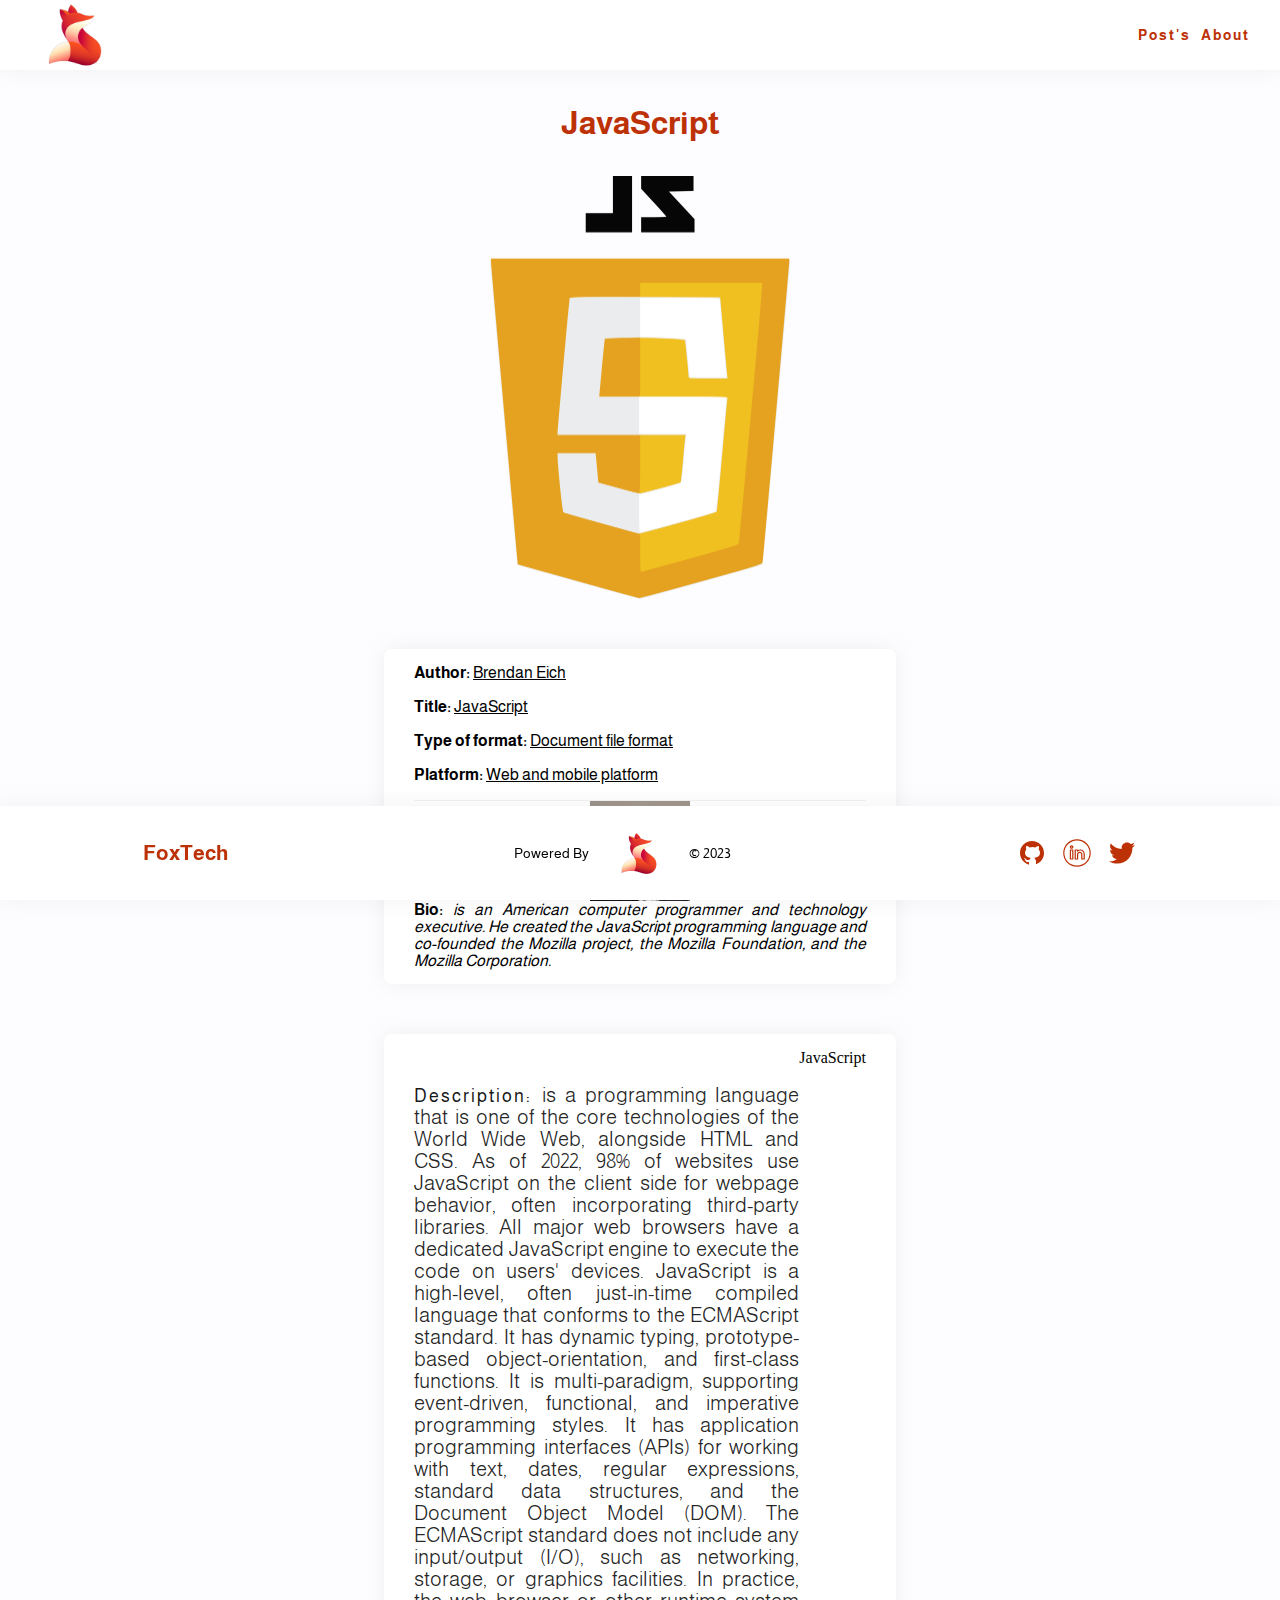
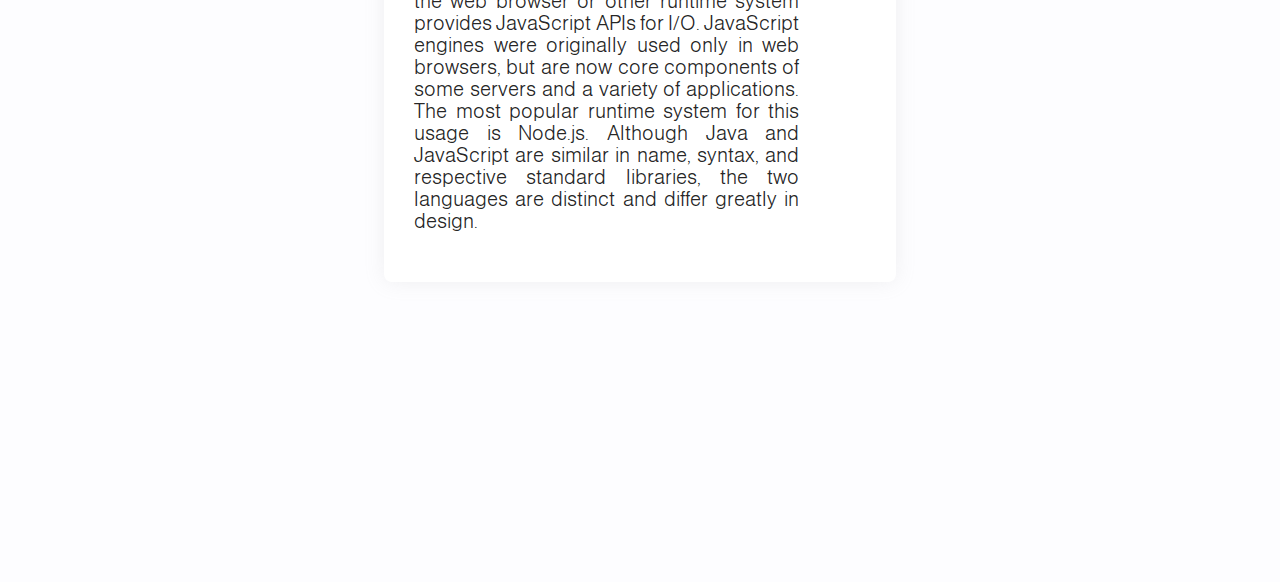
<file: Pages/javascript-post.html>
<!doctype html>
<html>

<head>
  <meta charset="utf-8">
  <meta name="viewport" content="width=device-width, initial-scale=1">
  <link rel="preconnect" href="https://fonts.googleapis.com">
  <link rel="preconnect" href="https://fonts.gstatic.com" crossorigin>
  <link href="https://fonts.googleapis.com/css2?family=Almarai:wght@300;400;700;800&display=swap" rel="stylesheet">
  <link rel="stylesheet" href="../CSS/post.css">
  <link rel="icon" type="image/x-icon" href="../Assets/Images/logo.png">

  <title>Abdulrahman's Blog</title>
</head>

<body>
  <header>
    <img src="../Assets/Images/logo.png" width="150px" alt="logo">
    <div>
      <ul>
        <li><a href="../index.html">Post's</a></li>
        <li><a href="../Pages/about.html">About</a></li>
      </ul>
    </div>
  </header>

  <p id="title">JavaScript</p>

  <div class="container">
    <img src="../Assets/Images/javascript-icon.png" width="300" alt="card-post-img">

    <div class="Author-info">
      <div class="author-box-1">
        <p><b>Author:</b> <u> Brendan Eich</u></p> <br />
        <p><b>Title:</b> <u>JavaScript</u></p><br />
        <p><b>Type of format:</b> <u>Document file format</u></p><br />
        <p><b>Platform:</b> <u>Web and mobile platform</u></p><br />
      </div>
      <div>
        <img src="../Assets/Images/brendan-javascript-image.jpeg" alt="tim-html-autor" width="100">
        <p><b>Bio:</b> <em> is an American computer programmer and technology executive. He created the JavaScript
            programming language and co-founded the Mozilla project, the Mozilla Foundation, and the Mozilla
            Corporation.</em></p>
      </div>
    </div>

    <div class="info-card">
      <p class="post-description"><span id="description">Description: </span>
        is a programming language that is one of the core technologies of the World Wide Web, alongside HTML and CSS. As
        of 2022, 98% of websites use JavaScript on the client side for webpage behavior, often incorporating third-party
        libraries. All major web browsers have a dedicated JavaScript engine to execute the code on users' devices.

        JavaScript is a high-level, often just-in-time compiled language that conforms to the ECMAScript standard.
        It has dynamic typing, prototype-based object-orientation, and first-class functions. It is multi-paradigm,
        supporting event-driven, functional, and imperative programming styles. It has application programming
        interfaces (APIs) for working with text, dates, regular expressions, standard data structures, and the Document
        Object Model (DOM).
        The ECMAScript standard does not include any input/output (I/O), such as networking, storage, or graphics
        facilities. In practice, the web browser or other runtime system provides JavaScript APIs for I/O.

        JavaScript engines were originally used only in web browsers, but are now core components of some servers and a
        variety of applications. The most popular runtime system for this usage is Node.js.

        Although Java and JavaScript are similar in name, syntax, and respective standard libraries, the two languages
        are distinct and differ greatly in design.</p>

        <blockquote>JavaScript</blockquote>

    </div>
  </div>

</body>

<footer>
  <div id="title">
    <h6>FoxTech</h6>
  </div>
  <div class="flex">
    <p>Powered By</p>
    <img src="../Assets/Images/logo.png" width="100px" alt="logo">
    <p>&copy 2023</p>
  </div>
  <div class="contact">
    <a href="https://github.com/dhuome" target="_blank"><img src="../Assets/Images/github-icon.svg" alt="github"
        width="30"></a>
    <a href="https://sa.linkedin.com/in/abdulrahman-bin-rushud-30a668175" target="_blank"><img
        src="../Assets/Images/linkedin-icon.svg" alt="linkedin" width="30"></a>
    <a href="https://mobile.twitter.com/dhuome_" target="_blank"><img src="../Assets/Images/twitter-icon.svg"
        alt="twitter" width="30"></a>
  </div>
</footer>

</html>
</file>
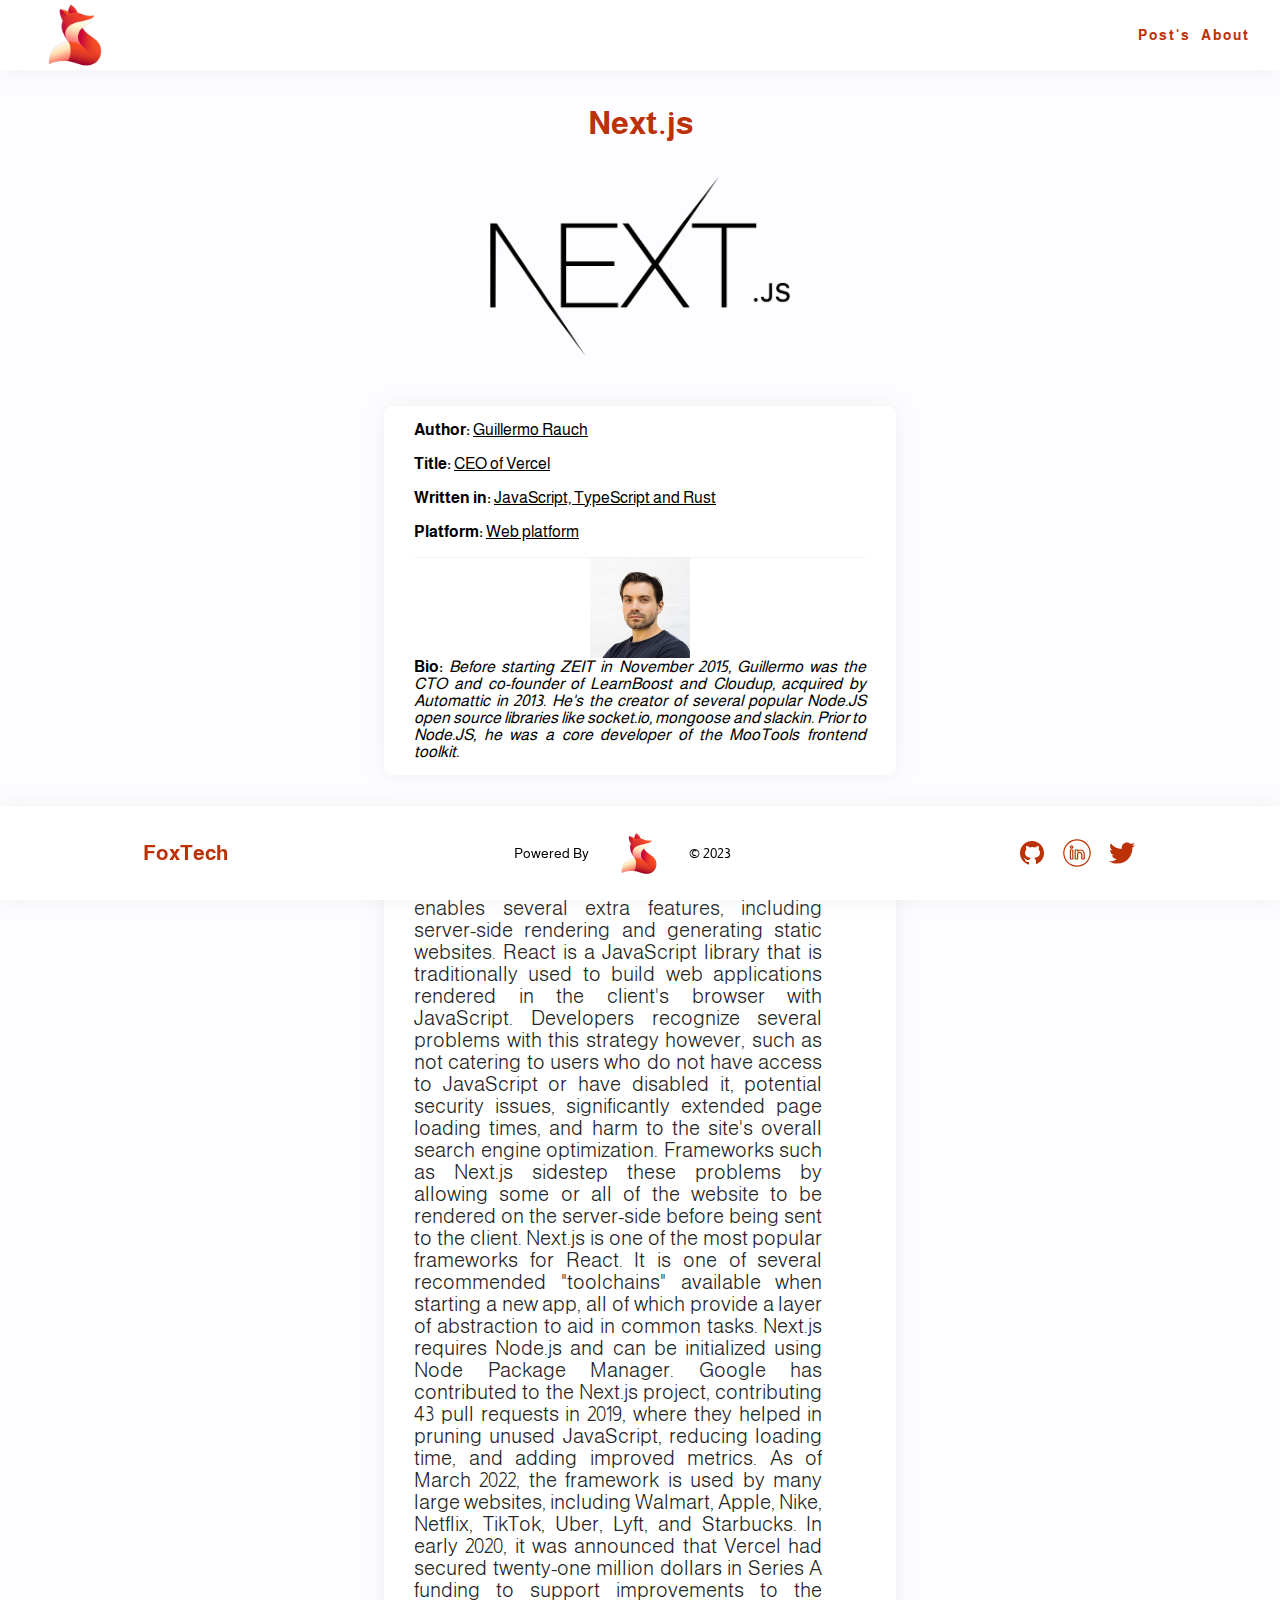
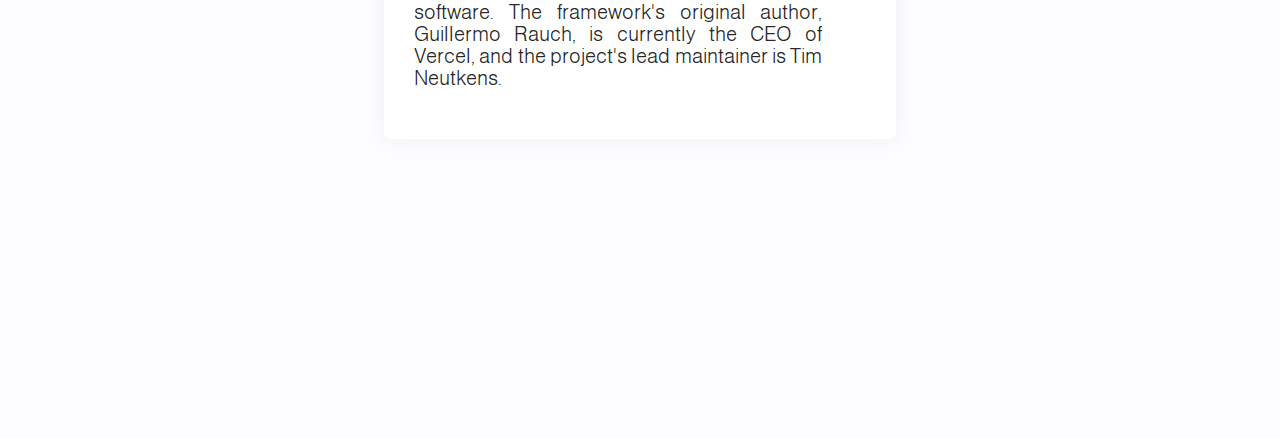
<file: Pages/nextjs-post.html>
<!doctype html>
<html>

<head>
  <meta charset="utf-8">
  <meta name="viewport" content="width=device-width, initial-scale=1">
  <link rel="preconnect" href="https://fonts.googleapis.com">
  <link rel="preconnect" href="https://fonts.gstatic.com" crossorigin>
  <link href="https://fonts.googleapis.com/css2?family=Almarai:wght@300;400;700;800&display=swap" rel="stylesheet">
  <link rel="stylesheet" href="../CSS/post.css">
  <link rel="icon" type="image/x-icon" href="../Assets/Images/logo.png">

  <title>Abdulrahman's Blog</title>
</head>

<body>
  <header>
    <img src="../Assets/Images/logo.png" width="150px" alt="logo">
    <div>
      <ul>
        <li><a href="../index.html">Post's</a></li>
        <li><a href="../Pages/about.html">About</a></li>
      </ul>
    </div>
  </header>

  <p id="title">Next.js</p>

  <div class="container">
    <img src="../Assets/Images/nextjs-icon.png" width="300" alt="card-post-img">

    <div class="Author-info">
      <div class="author-box-1">
        <p><b>Author:</b> <u> Guillermo Rauch</u></p> <br />
        <p><b>Title:</b> <u> CEO of Vercel</u></p><br />
        <p><b>Written in:</b> <u>JavaScript, TypeScript and Rust</u></p><br />
        <p><b>Platform:</b> <u>Web platform</u></p><br />
      </div>
      <div>
        <img src="../Assets/Images/nextjs-author-image.jpeg" alt="Guillermo Rauch" width="100">
        <p><b>Bio:</b> <em> Before starting ZEIT in November 2015, Guillermo was the CTO and co-founder of LearnBoost
            and Cloudup, acquired by Automattic in 2013. He's the creator of several popular Node.JS open source
            libraries like socket.io, mongoose and slackin. Prior to Node.JS, he was a core developer of the MooTools
            frontend toolkit.</em></p>
      </div>
    </div>

    <div class="info-card">
      <p class="post-description"><span id="description">Description: </span>
        Next.js is a React framework that enables several extra features, including server-side rendering and generating
        static websites. React is a JavaScript library that is traditionally used to build web applications rendered
        in the client's browser with JavaScript. Developers recognize several problems with this strategy however,
        such as not catering to users who do not have access to JavaScript or have disabled it, potential security
        issues, significantly extended page loading times, and harm to the site's overall search engine optimization.
        Frameworks such as Next.js sidestep these problems by allowing some or all of the website to be rendered on the
        server-side before being sent to the client. Next.js is one of the most popular frameworks for React.
        It is one of several recommended "toolchains" available when starting a new app, all of which provide a layer of
        abstraction to aid in common tasks. Next.js requires Node.js and can be initialized using Node Package
        Manager.

        Google has contributed to the Next.js project, contributing 43 pull requests in 2019, where they helped in
        pruning unused JavaScript, reducing loading time, and adding improved metrics. As of March 2022, the
        framework is used by many large websites, including Walmart, Apple, Nike, Netflix, TikTok, Uber, Lyft, and
        Starbucks. In early 2020, it was announced that Vercel had secured twenty-one million dollars in Series A
        funding to support improvements to the software. The framework's original author, Guillermo Rauch, is
        currently the CEO of Vercel, and the project's lead maintainer is Tim Neutkens.</p>

        <blockquote>NextJs</blockquote>

    </div>
  </div>

</body>

<footer>
  <div id="title">
    <h6>FoxTech</h6>
  </div>
  <div class="flex">
    <p>Powered By</p>
    <img src="../Assets/Images/logo.png" width="100px" alt="logo">
    <p>&copy 2023</p>
  </div>
  <div class="contact">
    <a href="https://github.com/dhuome" target="_blank"><img src="../Assets/Images/github-icon.svg" alt="github"
        width="30"></a>
    <a href="https://sa.linkedin.com/in/abdulrahman-bin-rushud-30a668175" target="_blank"><img
        src="../Assets/Images/linkedin-icon.svg" alt="linkedin" width="30"></a>
    <a href="https://mobile.twitter.com/dhuome_" target="_blank"><img src="../Assets/Images/twitter-icon.svg"
        alt="twitter" width="30"></a>
  </div>
</footer>

</html>
</file>
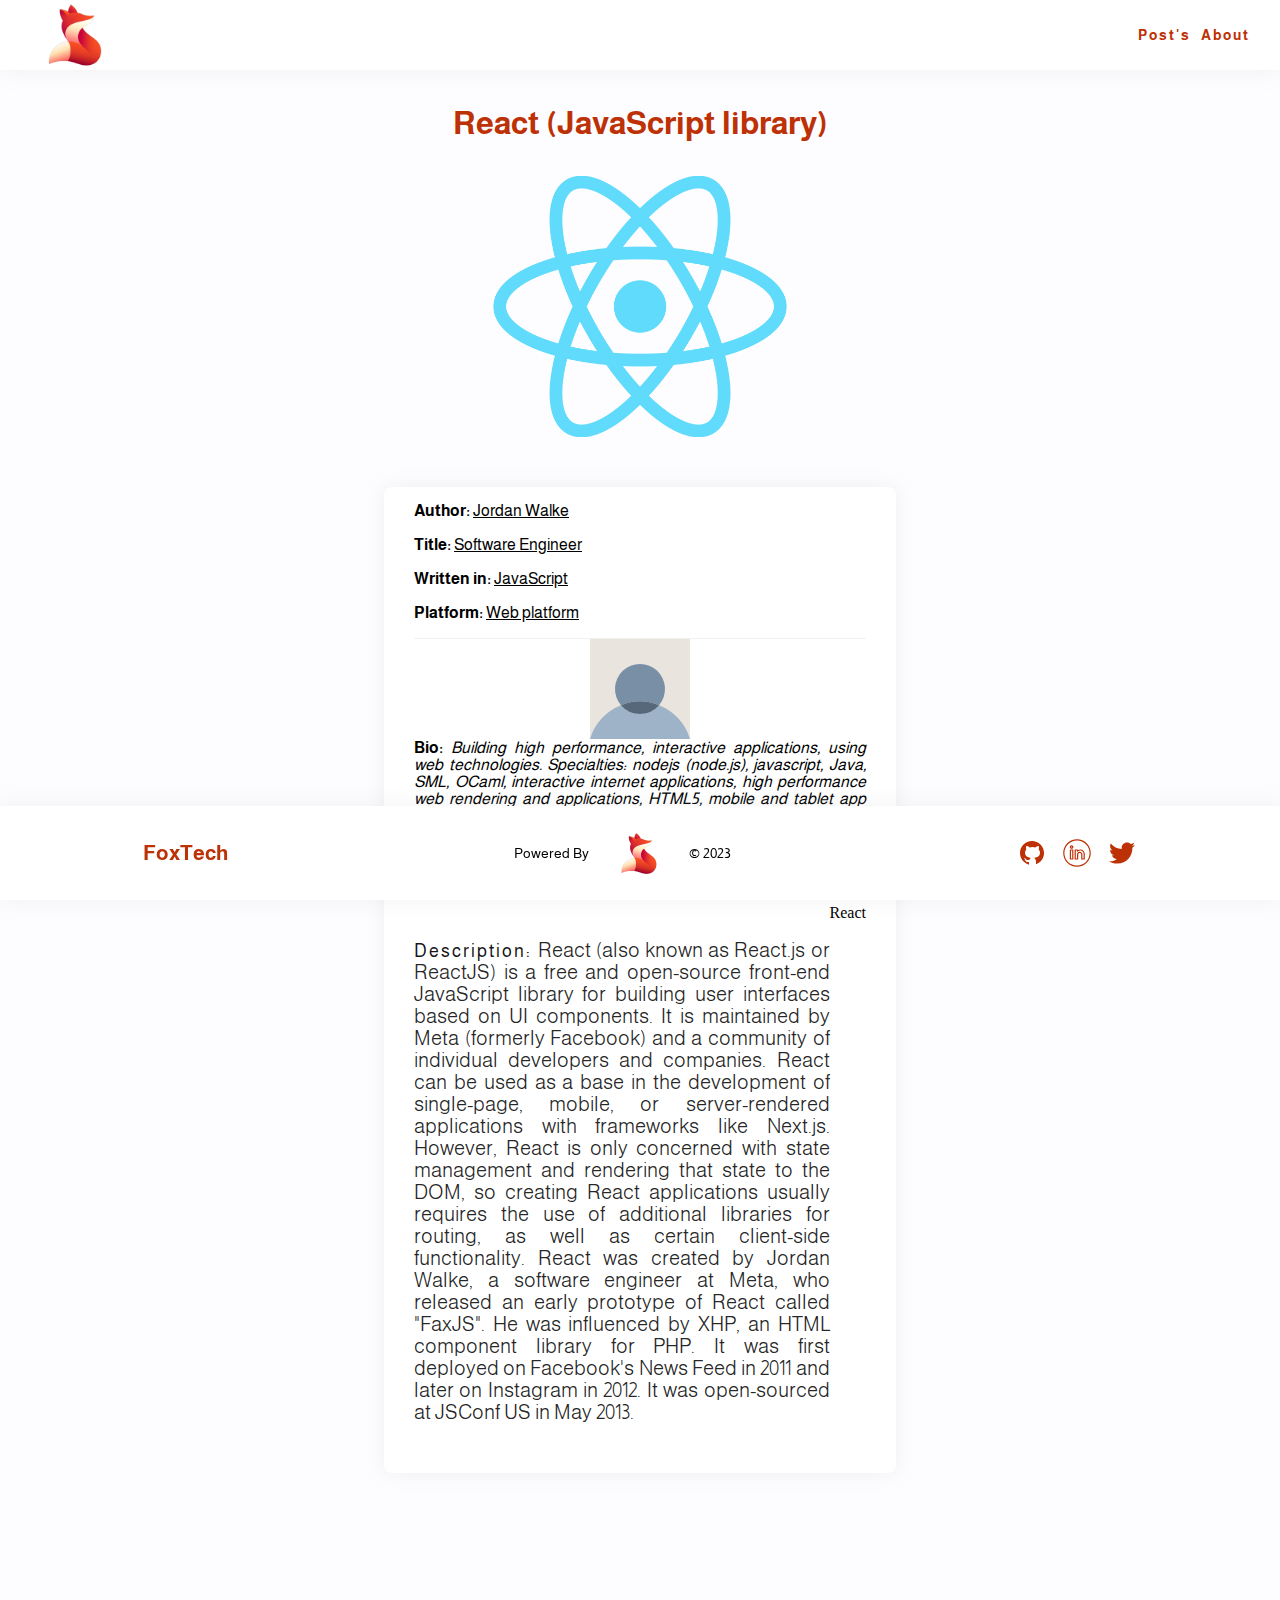
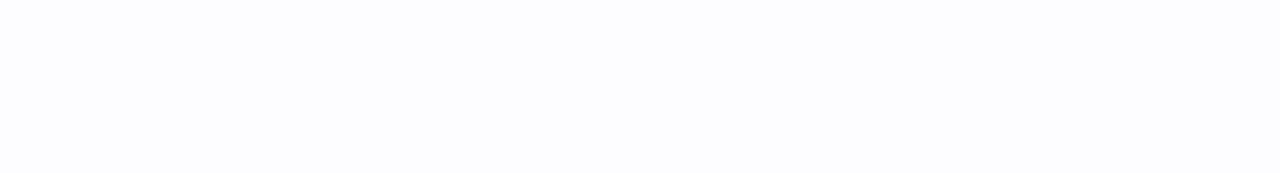
<file: Pages/react-post.html>
<!doctype html>
<html>

<head>
  <meta charset="utf-8">
  <meta name="viewport" content="width=device-width, initial-scale=1">
  <link rel="preconnect" href="https://fonts.googleapis.com">
  <link rel="preconnect" href="https://fonts.gstatic.com" crossorigin>
  <link href="https://fonts.googleapis.com/css2?family=Almarai:wght@300;400;700;800&display=swap" rel="stylesheet">
  <link rel="stylesheet" href="../CSS/post.css">
  <link rel="icon" type="image/x-icon" href="../Assets/Images/logo.png">

  <title>Abdulrahman's Blog</title>
</head>

<body>
  <header>
    <img src="../Assets/Images/logo.png" width="150px" alt="logo">
    <div>
      <ul>
        <li><a href="../index.html">Post's</a></li>
        <li><a href="../Pages/about.html">About</a></li>
      </ul>
    </div>
  </header>

  <p id="title">React (JavaScript library)</p>

  <div class="container">
    <img src="../Assets/Images/react-icon.png" width="300" alt="card-post-img">

    <div class="Author-info">
      <div class="author-box-1">
        <p><b>Author:</b> <u> Jordan Walke</u></p> <br />
        <p><b>Title:</b> <u> Software Engineer</u></p><br />
        <p><b>Written in:</b> <u>JavaScript</u></p><br />
        <p><b>Platform:</b> <u>Web platform</u></p><br />
      </div>
      <div>
        <img src="../Assets/Images/none.svg" alt="none" width="100">
        <p><b>Bio:</b> <em>
            Building high performance, interactive applications, using web technologies.

            Specialties: nodejs (node.js), javascript, Java, SML, OCaml, interactive internet applications, high
            performance web rendering and applications, HTML5, mobile and tablet app development using web
            technologies.</em></p>
      </div>
    </div>

    <div class="info-card">
      <p class="post-description"><span id="description">Description: </span>
        React (also known as React.js or ReactJS) is a free and open-source front-end JavaScript library for building
        user interfaces based on UI components. It is maintained by Meta (formerly Facebook) and a community of
        individual developers and companies. React can be used as a base in the development of single-page,
        mobile, or server-rendered applications with frameworks like Next.js. However, React is only concerned with
        state management and rendering that state to the DOM, so creating React applications usually requires the use of
        additional libraries for routing, as well as certain client-side functionality.
        React was created by Jordan Walke, a software engineer at Meta, who released an early prototype of React called
        "FaxJS". He was influenced by XHP, an HTML component library for PHP. It was first deployed on
        Facebook's News Feed in 2011 and later on Instagram in 2012. It was open-sourced at JSConf US in May
        2013.
      </p>

      <blockquote>React</blockquote>

    </div>
  </div>

</body>

<footer>
  <div id="title">
    <h6>FoxTech</h6>
  </div>
  <div class="flex">
    <p>Powered By</p>
    <img src="../Assets/Images/logo.png" width="100px" alt="logo">
    <p>&copy 2023</p>
  </div>
  <div class="contact">
    <a href="https://github.com/dhuome" target="_blank"><img src="../Assets/Images/github-icon.svg" alt="github"
        width="30"></a>
    <a href="https://sa.linkedin.com/in/abdulrahman-bin-rushud-30a668175" target="_blank"><img
        src="../Assets/Images/linkedin-icon.svg" alt="linkedin" width="30"></a>
    <a href="https://mobile.twitter.com/dhuome_" target="_blank"><img src="../Assets/Images/twitter-icon.svg"
        alt="twitter" width="30"></a>
  </div>
</footer>

</html>
</file>
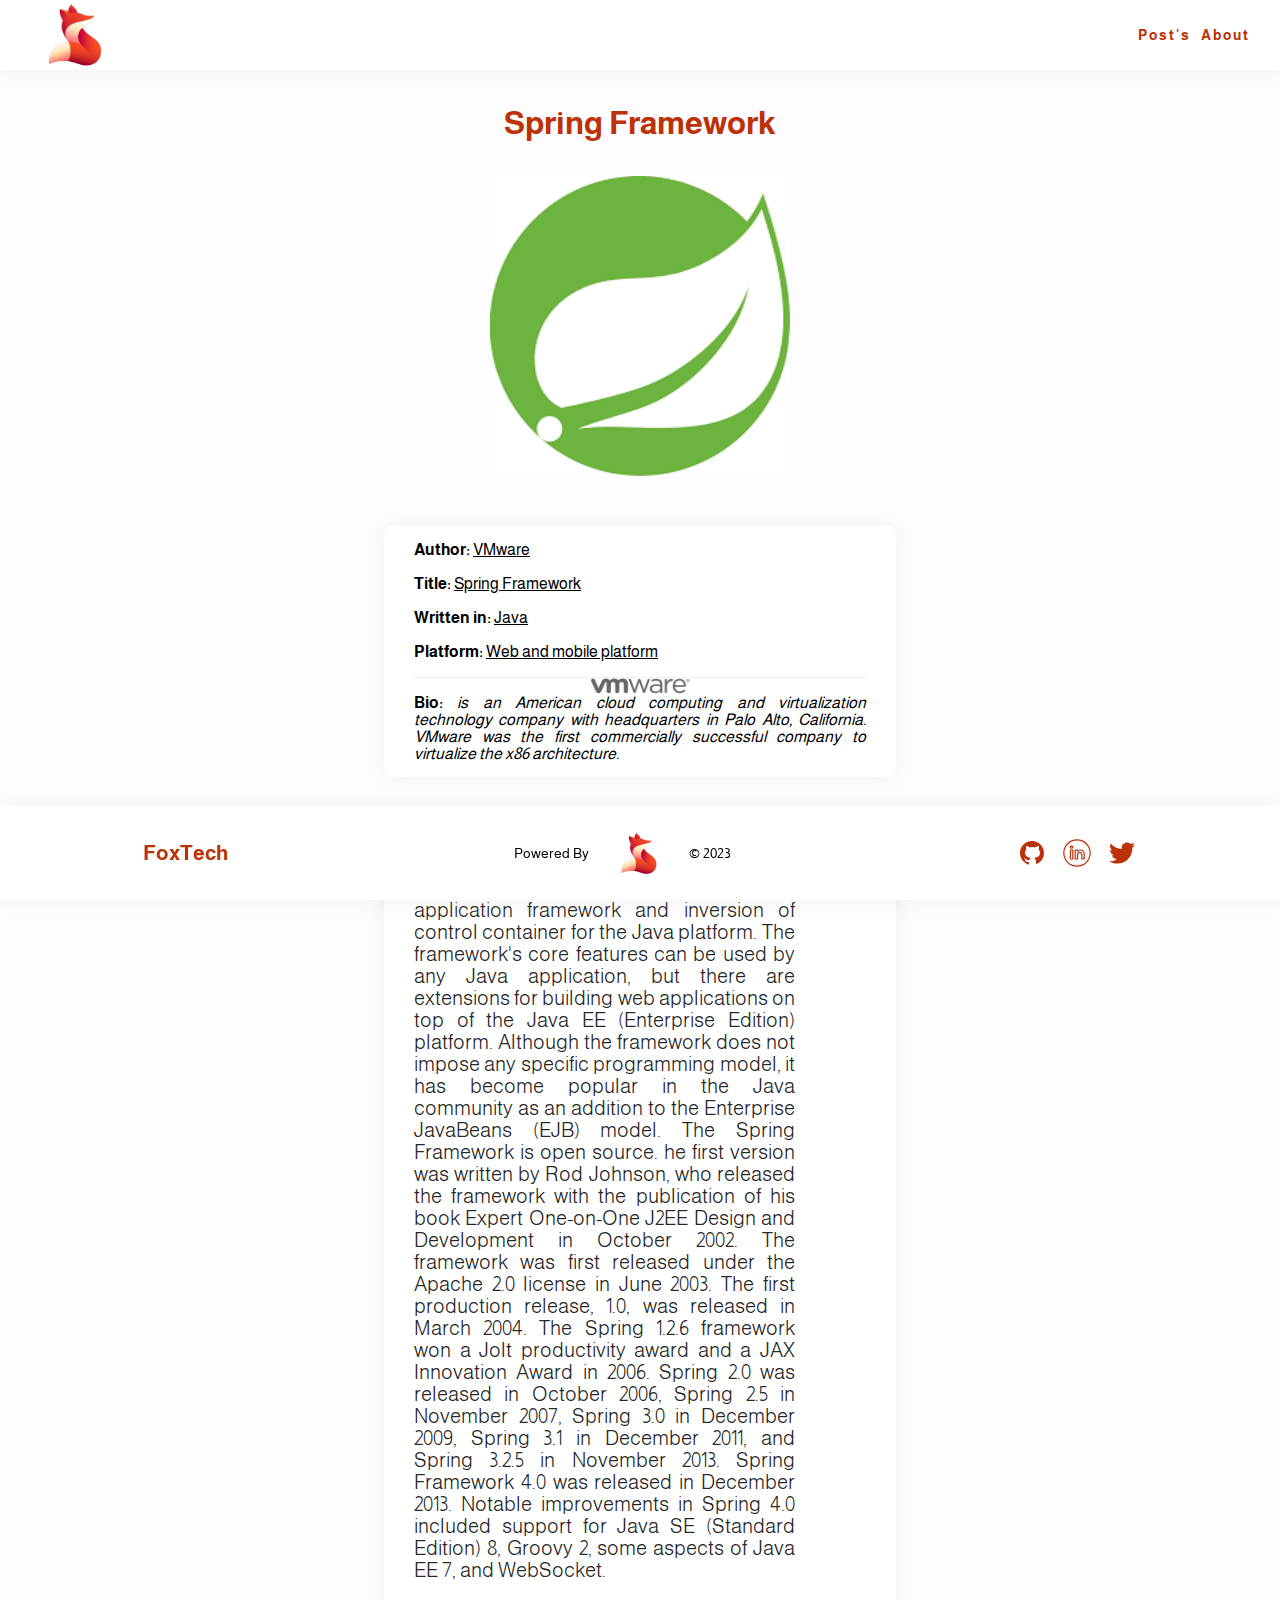
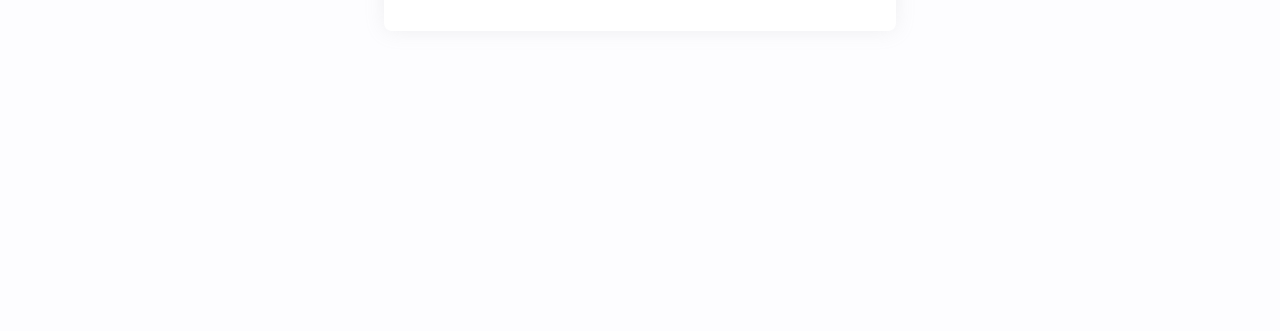
<file: Pages/springboot-post.html>
<!doctype html>
<html>

<head>
  <meta charset="utf-8">
  <meta name="viewport" content="width=device-width, initial-scale=1">
  <link rel="preconnect" href="https://fonts.googleapis.com">
  <link rel="preconnect" href="https://fonts.gstatic.com" crossorigin>
  <link href="https://fonts.googleapis.com/css2?family=Almarai:wght@300;400;700;800&display=swap" rel="stylesheet">
  <link rel="stylesheet" href="../CSS/post.css">
  <link rel="icon" type="image/x-icon" href="../Assets/Images/logo.png">

  <title>Abdulrahman's Blog</title>
</head>

<body>
  <header>
    <img src="../Assets/Images/logo.png" width="150px" alt="logo">
    <div>
      <ul>
        <li><a href="../index.html">Post's</a></li>
        <li><a href="../Pages/about.html">About</a></li>
      </ul>
    </div>
  </header>

  <p id="title">Spring Framework</p>

  <div class="container">
    <img src="../Assets/Images/springboot.png" width="300" alt="card-post-img">

    <div class="Author-info">
      <div class="author-box-1">
        <p><b>Author:</b> <u> VMware</u></p> <br />
        <p><b>Title:</b> <u> Spring Framework</u></p><br />
        <p><b>Written in:</b> <u>Java</u></p><br />
        <p><b>Platform:</b> <u>Web and mobile platform</u></p><br />
      </div>
      <div>
        <img src="../Assets/Images/Vmware-image.png" alt="VMware" width="100">
        <p><b>Bio:</b> <em>
            is an American cloud computing and virtualization technology company with headquarters in Palo Alto,
            California. VMware was the first commercially successful company to virtualize the x86 architecture.</em>
        </p>
      </div>
    </div>

    <div class="info-card">
      <p class="post-description"><span id="description">Description: </span>
        The Spring Framework is an application framework and inversion of control container for the Java platform. The
        framework's core features can be used by any Java application, but there are extensions for building web
        applications on top of the Java EE (Enterprise Edition) platform. Although the framework does not impose any
        specific programming model, it has become popular in the Java community as an addition to the Enterprise
        JavaBeans (EJB) model. The Spring Framework is open source. he first version was written by Rod Johnson, who
        released the framework with the publication of his book Expert One-on-One J2EE Design and Development in October
        2002. The framework was first released under the Apache 2.0 license in June 2003. The first production release,
        1.0, was released in March 2004. The Spring 1.2.6 framework won a Jolt productivity award and a JAX
        Innovation Award in 2006. Spring 2.0 was released in October 2006, Spring 2.5 in November 2007, Spring 3.0
        in December 2009, Spring 3.1 in December 2011, and Spring 3.2.5 in November 2013. Spring Framework 4.0 was
        released in December 2013. Notable improvements in Spring 4.0 included support for Java SE (Standard Edition)
        8, Groovy 2, some aspects of Java EE 7, and WebSocket.
      </p>

      <blockquote>Springboot</blockquote>

    </div>
  </div>

</body>

<footer>
  <div id="title">
    <h6>FoxTech</h6>
  </div>
  <div class="flex">
    <p>Powered By</p>
    <img src="../Assets/Images/logo.png" width="100px" alt="logo">
    <p>&copy 2023</p>
  </div>
  <div class="contact">
    <a href="https://github.com/dhuome" target="_blank"><img src="../Assets/Images/github-icon.svg" alt="github"
        width="30"></a>
    <a href="https://sa.linkedin.com/in/abdulrahman-bin-rushud-30a668175" target="_blank"><img
        src="../Assets/Images/linkedin-icon.svg" alt="linkedin" width="30"></a>
    <a href="https://mobile.twitter.com/dhuome_" target="_blank"><img src="../Assets/Images/twitter-icon.svg"
        alt="twitter" width="30"></a>
  </div>
</footer>

</html>
</file>
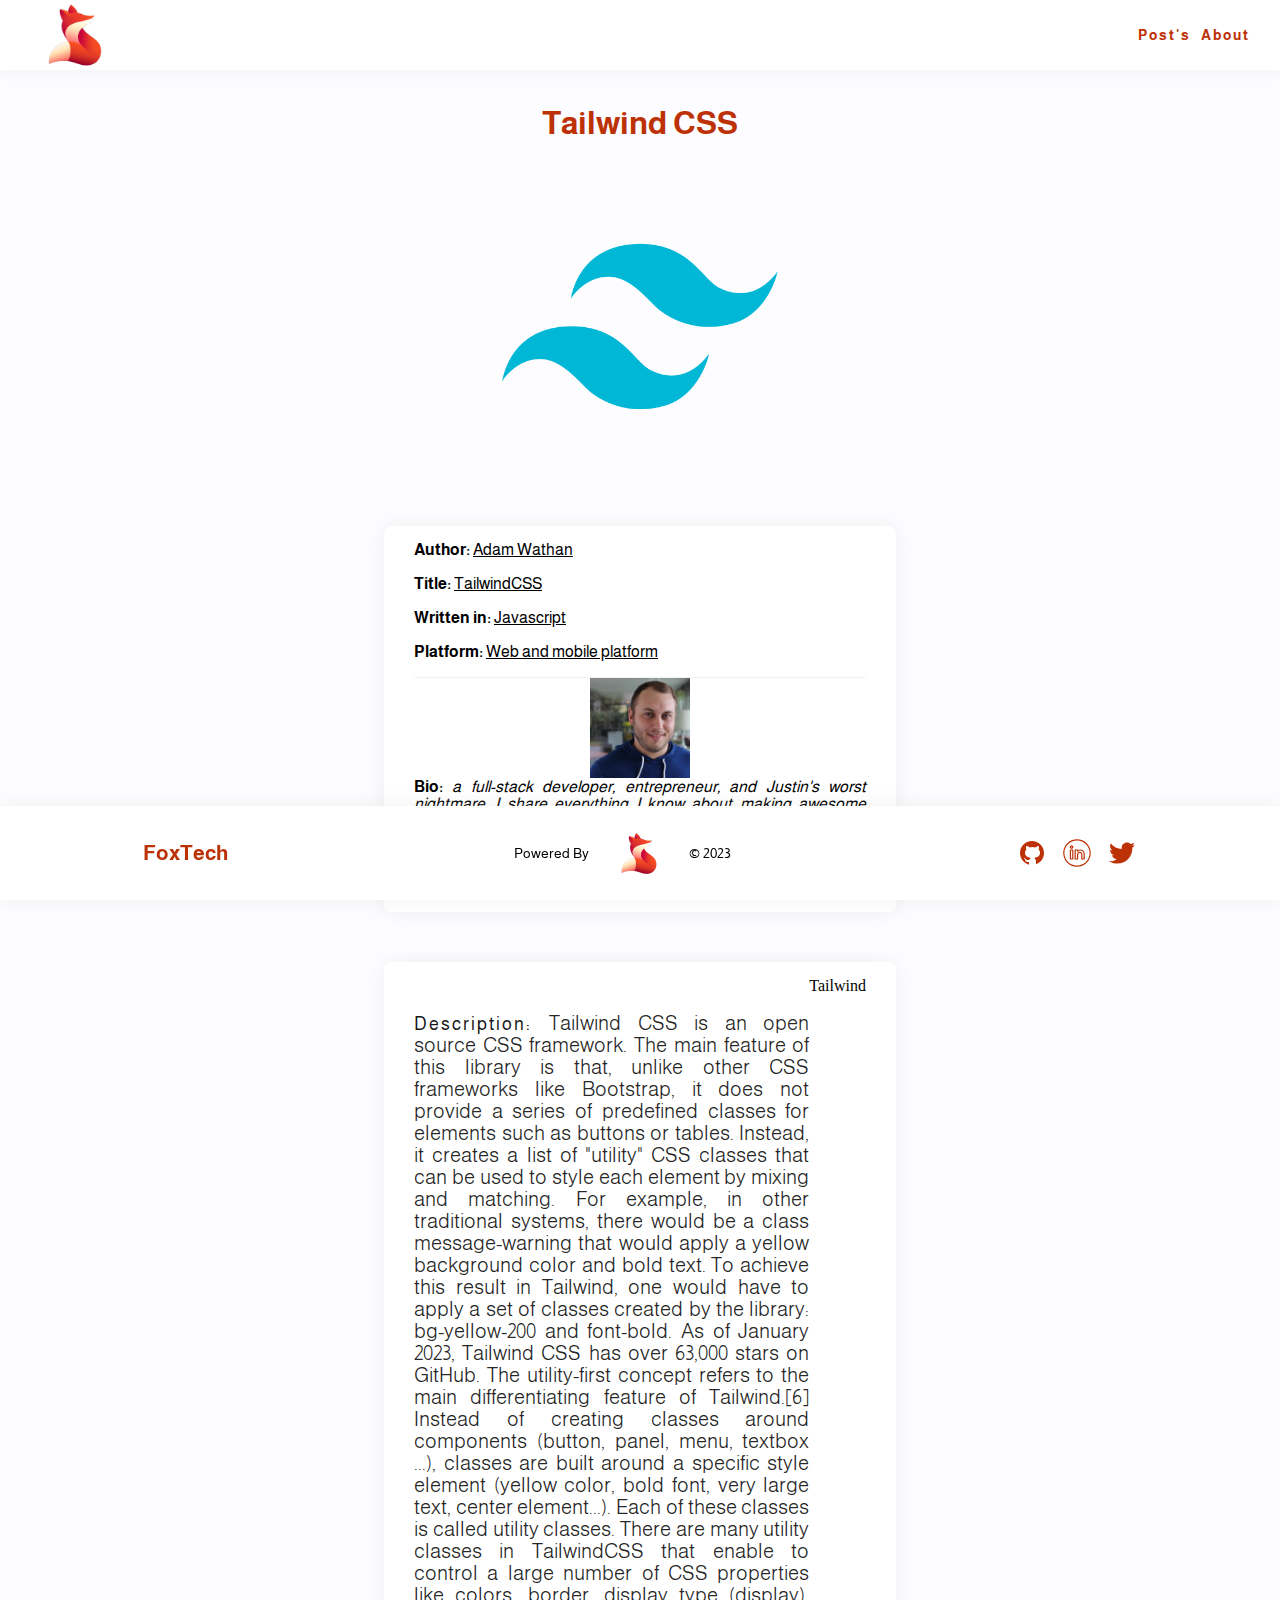
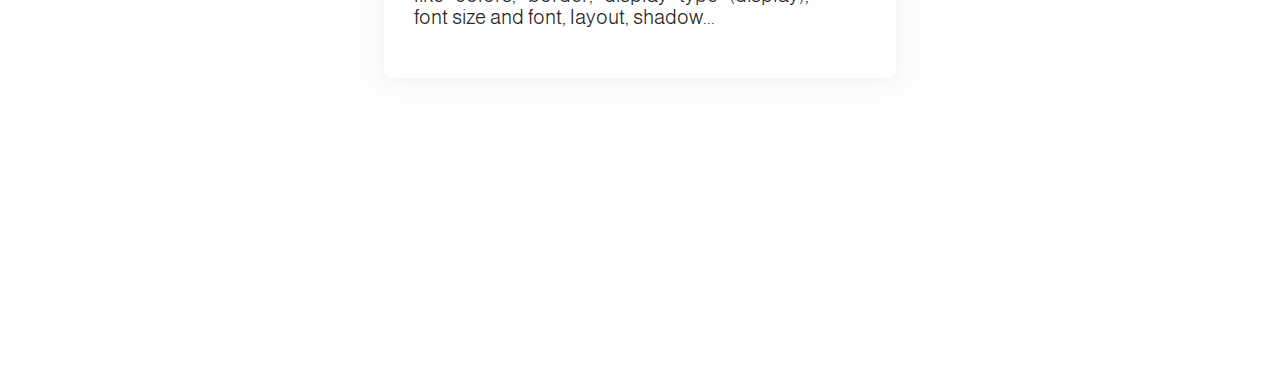
<file: Pages/tailwind-post.html>
<!doctype html>
<html>

<head>
  <meta charset="utf-8">
  <meta name="viewport" content="width=device-width, initial-scale=1">
  <link rel="preconnect" href="https://fonts.googleapis.com">
  <link rel="preconnect" href="https://fonts.gstatic.com" crossorigin>
  <link href="https://fonts.googleapis.com/css2?family=Almarai:wght@300;400;700;800&display=swap" rel="stylesheet">
  <link rel="stylesheet" href="../CSS/post.css">
  <link rel="icon" type="image/x-icon" href="../Assets/Images/logo.png">

  <title>Abdulrahman's Blog</title>
</head>

<body>
  <header>
    <img src="../Assets/Images/logo.png" width="150px" alt="logo">
    <div>
      <ul>
        <li><a href="../index.html">Post's</a></li>
        <li><a href="../Pages/about.html">About</a></li>
      </ul>
    </div>
  </header>

  <p id="title">Tailwind CSS</p>

  <div class="container">
    <img src="../Assets/Images/tailwind-icon.png" width="300" alt="card-post-img">


    <div class="Author-info">
      <div class="author-box-1">
        <p><b>Author:</b> <u> Adam Wathan</u></p> <br />
        <p><b>Title:</b> <u> TailwindCSS</u></p><br />
        <p><b>Written in:</b> <u>Javascript</u></p><br />
        <p><b>Platform:</b> <u>Web and mobile platform</u></p><br />
      </div>
      <div>
        <img src="../Assets/Images/adam-tailwind-author-image.jpeg" alt="adam-tailwind-author" width="100">
        <p><b>Bio:</b> <em>
            a full-stack developer, entrepreneur, and Justin's worst nightmare.

            I share everything I know about making awesome software through my articles, talks, screencasts, podcast,
            and courses.

            In 2016, I released my first book and left my job to make things full-time that help other developers build
            better software.

            Right now I'm working on Tailwind CSS, and I share updates about my progress in my work journal.</em>
        </p>
      </div>
    </div>

    <div class="info-card">
      <p class="post-description"><span id="description">Description: </span>
        Tailwind CSS is an open source CSS framework. The main feature of this library is that, unlike other CSS
        frameworks like Bootstrap, it does not provide a series of predefined classes for elements such as buttons or
        tables. Instead, it creates a list of "utility" CSS classes that can be used to style each element by mixing and
        matching.

        For example, in other traditional systems, there would be a class message-warning that would apply a yellow
        background color and bold text. To achieve this result in Tailwind, one would have to apply a set of classes
        created by the library: bg-yellow-200 and font-bold.

        As of January 2023, Tailwind CSS has over 63,000 stars on GitHub.

        The utility-first concept refers to the main differentiating feature of Tailwind.[6] Instead of creating classes
        around components (button, panel, menu, textbox ...), classes are built around a specific style element (yellow
        color, bold font, very large text, center element...). Each of these classes is called utility classes.

        There are many utility classes in TailwindCSS that enable to control a large number of CSS properties like
        colors, border, display type (display), font size and font, layout, shadow...
      </p>

      <blockquote>Tailwind</blockquote>

    </div>
  </div>

</body>

<footer>
  <div id="title">
    <h6>FoxTech</h6>
  </div>
  <div class="flex">
    <p>Powered By</p>
    <img src="../Assets/Images/logo.png" width="100px" alt="logo">
    <p>&copy 2023</p>
  </div>
  <div class="contact">
    <a href="https://github.com/dhuome" target="_blank"><img src="../Assets/Images/github-icon.svg" alt="github"
        width="30"></a>
    <a href="https://sa.linkedin.com/in/abdulrahman-bin-rushud-30a668175" target="_blank"><img
        src="../Assets/Images/linkedin-icon.svg" alt="linkedin" width="30"></a>
    <a href="https://mobile.twitter.com/dhuome_" target="_blank"><img src="../Assets/Images/twitter-icon.svg"
        alt="twitter" width="30"></a>
  </div>
</footer>

</html>
</file>
<file: CSS/style.css>
@import url('https://fonts.googleapis.com/css2?family=Almarai:wght@300;400;700;800&display=swap');
@import url('typography.css');

* {
  margin: 0;
  padding: 0;
  box-sizing: border-box;
}

body {
  background-color: #FDFDFF;
}

img {
  display: block;
  max-width: 100%;
}

.container {
  display: grid;
  grid-template-columns: repeat(3, 1fr);
  place-items: center;
  gap: 50px;
}

header {
  background-color: rgb(255, 255, 255);
  height: 70px;
  width: 100%;
  box-shadow: 0px 0px 20px #A8A8A829;
  grid-area: header;
  display: flex;
  justify-content: space-between;
  align-items: center;
}

header ul {
  list-style: none;
  display: flex;
  gap: 10px;
  padding-right: 30px
}

header ul li:hover {
  color: #bd310670;
}

.card-template {
  width: 70%;
  padding: 15px 30px;
  background-color: #ffffff;
  border: transparent solid 2px;
  border-radius: 15px;
  box-shadow: 0px 0px 20px #A8A8A829;
  display: flex;
  justify-content: space-evenly;
}

.card-information {
  display: flex;
  flex-direction: column;
  justify-content: space-around;
  align-items: center;
}

.card-button {
  padding: 8px 16px;
  background-color: #bd3106;
  border: solid transparent 1px;
  border-radius: 8px;
  transition: all .5s ease-in-out;
}

.card-button:hover {
  background-color: #ffffff;
  border: solid #bd3106 1px;
}

.card-image {
  display: flex;
  flex-direction: column;
  align-items: center;
  gap: 20px;
  padding-right: 10px;
  margin-right: 10px;
  border-right: #0000003f solid 1px;
}

.card-button a {
    color: #ffffff;
    text-decoration: none;
}

.card-button:hover a {
  color: #bd3106;
  text-decoration: none;
}

footer {
  position: fixed;
  bottom: 0;
  background-color: #ffffff;
  box-shadow: 0px 0px 20px #A8A8A829;
  width: 100%;
  display: flex;
  justify-content: space-around;
  align-items: center;
  font-family: 'Almarai';
  font-weight: normal;
  font-size: 14px;
  color: #000000;
}

a {
  color: #bd3106;
  text-decoration: none;
}

.flex {
  display: flex;
  justify-content: center;
  align-items: center;
}

.contact {
  display: flex;
  justify-content: center;
  align-items: center;
  gap: 15px;
}

@media(max-width: 2000px) {
  * {
    margin: 0;
    padding: 0;
    box-sizing: border-box;
  }

  body {
    background-color: #FDFDFF;
  }

  .container {
    display: grid;
    grid-template-columns: 1fr;
    place-items: center;
    gap: 50px;
    margin-bottom: 150px;
  }
}

@media(max-width: 768px) {
  * {
    margin: 0;
    padding: 0;
    box-sizing: border-box;
  }

  body {
    background-color: #FDFDFF;
  }

  .card-template {
    display: flex;
    flex-direction: column;
    justify-content: center;
    align-items: center;
  }

  .card-information {
    display: flex;
    flex-direction: column;
    justify-content: center;
  }

  .card-image {
    padding-right: 0;
    margin-right: 0;
    border-right: transparent solid 1px;
  }

  .contact {
    display: none;
  }
}
</file>
<file: CSS/about.css>
@import url('https://fonts.googleapis.com/css2?family=Almarai:wght@300;400;700;800&display=swap');
@import url('typography.css');
@import url('style.css');

.container {
  display: grid;
  grid-template-columns: repeat(3, 1fr);
  place-items: center;
  gap: 50px;
}

.personal-information {
  background-color: #bd3106;
  border: 2px snow solid;
  border-radius: 15px;
  width: 70%;
  display: flex;
  flex-direction: column;
  align-items: center;
  margin: auto;
  padding: 10px 15px;
  box-shadow: 0px 0px 20px #A8A8A829;
}

.colors {
  display: flex;
  justify-content: center;
  align-items: center;
  flex-direction: column;
  padding-top: 50px;
}

.circle {
  margin: auto;
  width: 50px;
  height: 50px;
  border-radius: 100%;
  margin-bottom: 10px;
  box-shadow: 0px 0px 20px #A8A8A829;
}

.font-set {
  display: flex;
  justify-content: center;
  align-items: center;
  gap: 100px;
  text-align: center;
  color: #000000;
}

#circle-1 {
  background-color: #bd3106;
}

#circle-2 {
  background-color: #ffffff;
}

#circle-3 {
  background-color: #000000;
}

@media(max-width: 726px) {

  .color-set {
    flex-direction: column;
  }

  .font-set {
    flex-direction: column;
    margin-bottom: 150px;
  }
}
</file>
<file: CSS/post.css>
@import url('https://fonts.googleapis.com/css2?family=Almarai:wght@300;400;700;800&display=swap');
@import url('typography.css');
@import url('style.css');

.container {
  display: flex;
  flex-direction: column;
  gap: 50px;
}

.info-card {
  box-shadow: 0px 0px 20px #A8A8A829;
  background-color: #ffffff;
  width: 35%;
  height: 500px;
  display: flex;
  padding: 15px 30px;
  border-radius: 8px;
}

code {
  font-weight: bold;
}

.Author-info {
  box-shadow: 0px 0px 20px #A8A8A829;
  background-color: #ffffff;
  width: 40%;
  height: fit-content;
  display: flex;
  flex-direction: column;
  padding: 15px 30px;
  border-radius: 8px;
}

.author-box-1 {
  border-bottom: solid #A8A8A829 1px;
}

.Author-info img {
  margin: auto;
}

@media(max-width: 2000px) {
  .info-card {
    width: 40%;
    height: fit-content;
    margin-bottom: 150px;
  }
}

@media(max-width: 768px) {
  .info-card {
    width: 75%;
    height: fit-content;
    margin-bottom: 150px;
  }

  .Author-info {
    width: 75%;
    height: fit-content;
  }
}
</file>
